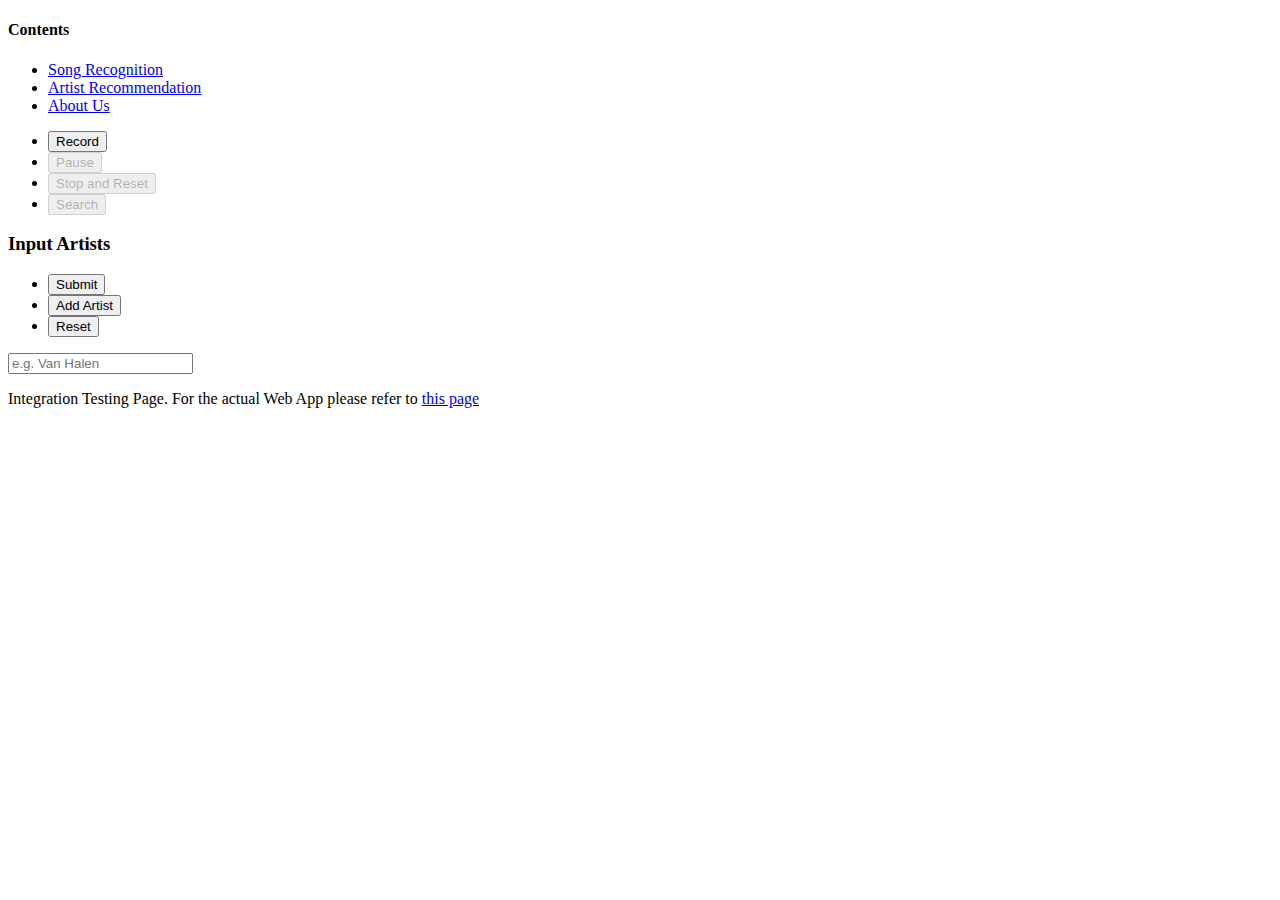
<file: index.html>
<!DOCTYPE HTML>
<!--
	Modified from
	Ethereal by HTML5 UP
-->
<html>
	<head>
		<title>VT Musica Integration Testing Page</title>
		<meta charset="utf-8" />
		<meta name="viewport" content="width=device-width, initial-scale=1, user-scalable=no" />

		<!-- Favicons -->
		<link rel="apple-touch-icon" sizes="57x57" href="images/icons/apple-icon-57x57.png">
		<link rel="apple-touch-icon" sizes="60x60" href="images/icons/apple-icon-60x60.png">
		<link rel="apple-touch-icon" sizes="72x72" href="images/icons/apple-icon-72x72.png">
		<link rel="apple-touch-icon" sizes="76x76" href="images/icons/apple-icon-76x76.png">
		<link rel="apple-touch-icon" sizes="114x114" href="images/icons/apple-icon-114x114.png">
		<link rel="apple-touch-icon" sizes="120x120" href="images/icons/apple-icon-120x120.png">
		<link rel="apple-touch-icon" sizes="144x144" href="images/icons/apple-icon-144x144.png">
		<link rel="apple-touch-icon" sizes="152x152" href="images/icons/apple-icon-152x152.png">
		<link rel="apple-touch-icon" sizes="180x180" href="images/icons/apple-icon-180x180.png">
		<link rel="icon" type="image/png" sizes="192x192"  href="images/icons/android-icon-192x192.png">
		<link rel="icon" type="image/png" sizes="32x32" href="images/icons/favicon-32x32.png">
		<link rel="icon" type="image/png" sizes="96x96" href="images/icons/favicon-96x96.png">
		<link rel="icon" type="image/png" sizes="16x16" href="images/icons/favicon-16x16.png">
		<link rel="manifest" href="images/icons/manifest.json">
		<meta name="msapplication-TileColor" content="#ffffff">
		<meta name="msapplication-TileImage" content="images/icons/ms-icon-144x144.png">
		<meta name="theme-color" content="#ffffff">
	</head>
	<body>
		<div>
			<h4>Contents</h4>
			<ul class="alt">
				<li><a href="#recognition" id="recognitionSection">Song Recognition</a></li>
				<li><a href="#recommendation" id="recommendationSection">Artist Recommendation</a></li>
				<li><a href="#about">About Us</a></li>
			</ul>
		</div>

		<div class="inner" data-type="mp3">
			<!-- Output -->
			<h3 id="match" style="display: none;">Your Match:</h3>
			<!-- Recording Options -->
			<ul class="actions">
				<li><button id="record" class="button">Record</button></li>
				<li><button class="button disabled one" id="pause" disabled>Pause</button></li>
				<li><button class="button disabled one" id="stop" disabled>Stop and Reset</button></li>
				<li><button class="button disabled one" id="search" disabled>Search</button></li>
			</ul>
		</div>

		<div>
			<h3 class="major">Input Artists</h3>
			<form id="recommendationForm" method="post">
				<ul class="actions">
					<li><input type="submit" value="Submit" class="special color2" /></li>
					<li><button id="addArtist" type="button" class="button">Add Artist</button></li>
					<li><input id="reset" type="reset" value="Reset" /></li>
				</ul>
				<div class="field" id="field">
					<input type="text" name="artist-0" id="artist-0" value="" placeholder="e.g. Van Halen" />
				</div>
			</form>
			<h3 id="recommendationMatch" style="display: none;">We Recommend</h3>
		</div>

		<p>Integration Testing Page. For the actual Web App please refer to <a href="final.html">this page</a></p>

		<!-- Appended at end of page to improve loading -->
			<!-- Variable stating that this is a test environment -->
		<script>
			var isTest = true;
		</script>
			<!-- JQuery -->
		<script src="assets/js/jquery.min.js"></script>
			<!-- Main -->
		<!-- <script src="assets/js/skel.min.js"></script> -->
		<!-- <script src="assets/js/main.js"></script> -->
			<!-- Dynamic Form Input -->
		<script src="assets/js/form.js"></script>
			<!-- Microphone Capture -->
		<script src="assets/js/audio/recorder.js"></script>
		<script src="assets/js/audio/Fr.voice.js"></script>
		<script src="assets/js/audio/app.js"></script>
	</body>
</html>
</file>
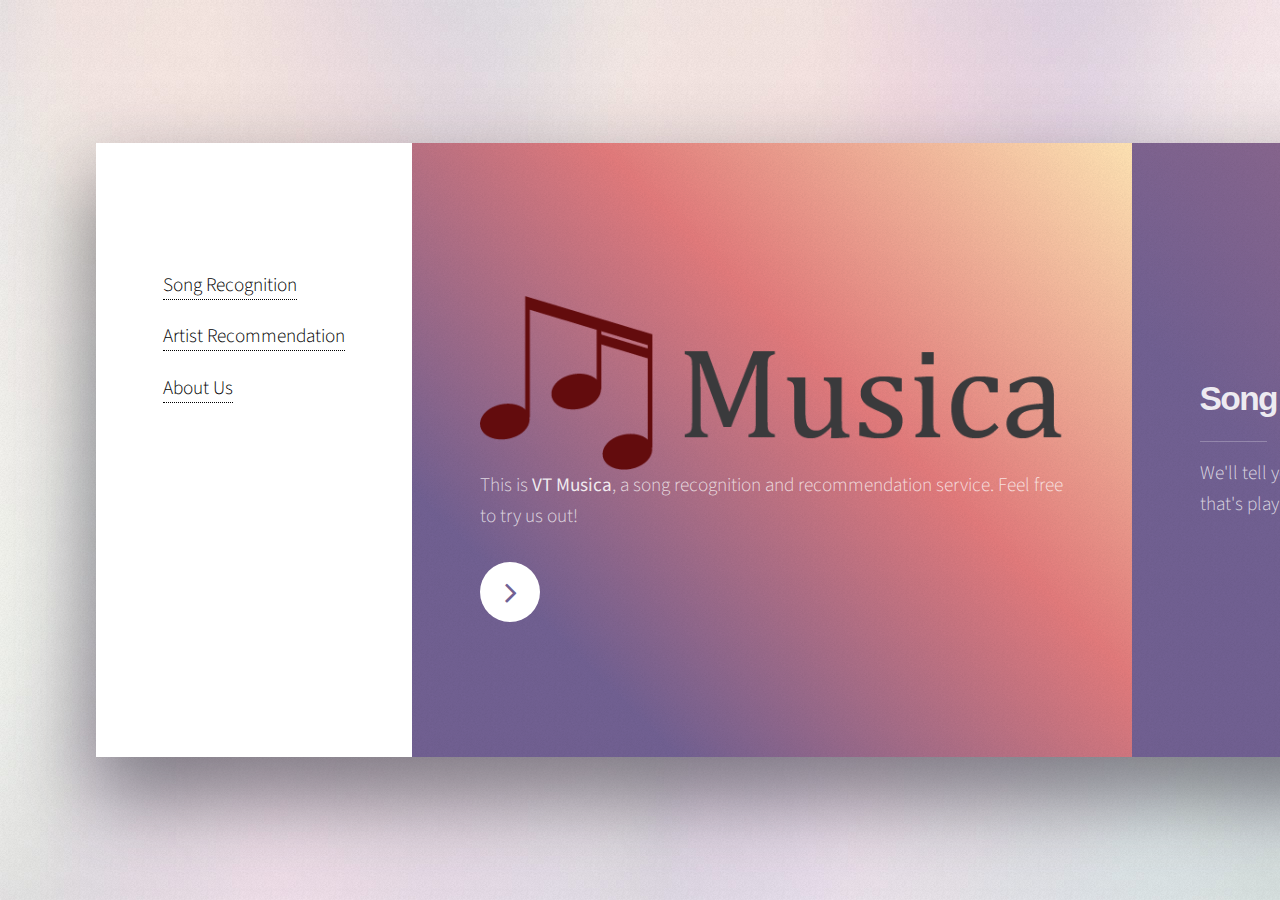
<file: final.html>
<!DOCTYPE HTML>
<!--
	Modified from
	Ethereal by HTML5 UP
-->
<html>
	<head>
		<title>VT Musica</title>
		<meta charset="utf-8" />
		<meta name="viewport" content="width=device-width, initial-scale=1, user-scalable=no" />

		<!-- Main Stylesheets -->
		<link rel="stylesheet" href="assets/css/main.css" />
		<link rel="stylesheet" href="assets/css/style.css" />
		<noscript><link rel="stylesheet" href="assets/css/noscript.css" /></noscript>

		<!-- Favicons -->
		<link rel="apple-touch-icon" sizes="57x57" href="images/icons/apple-icon-57x57.png">
		<link rel="apple-touch-icon" sizes="60x60" href="images/icons/apple-icon-60x60.png">
		<link rel="apple-touch-icon" sizes="72x72" href="images/icons/apple-icon-72x72.png">
		<link rel="apple-touch-icon" sizes="76x76" href="images/icons/apple-icon-76x76.png">
		<link rel="apple-touch-icon" sizes="114x114" href="images/icons/apple-icon-114x114.png">
		<link rel="apple-touch-icon" sizes="120x120" href="images/icons/apple-icon-120x120.png">
		<link rel="apple-touch-icon" sizes="144x144" href="images/icons/apple-icon-144x144.png">
		<link rel="apple-touch-icon" sizes="152x152" href="images/icons/apple-icon-152x152.png">
		<link rel="apple-touch-icon" sizes="180x180" href="images/icons/apple-icon-180x180.png">
		<link rel="icon" type="image/png" sizes="192x192"  href="images/icons/android-icon-192x192.png">
		<link rel="icon" type="image/png" sizes="32x32" href="images/icons/favicon-32x32.png">
		<link rel="icon" type="image/png" sizes="96x96" href="images/icons/favicon-96x96.png">
		<link rel="icon" type="image/png" sizes="16x16" href="images/icons/favicon-16x16.png">
		<link rel="manifest" href="images/icons/manifest.json">
		<meta name="msapplication-TileColor" content="#ffffff">
		<meta name="msapplication-TileImage" content="images/icons/ms-icon-144x144.png">
		<meta name="theme-color" content="#ffffff">
	</head>
	<body>
		<!-- Page Wrapper -->
		<div id="page-wrapper">

		<!-- Wrapper -->
			<div id="wrapper">

				<!-- Panel (Banner) -->
				<section class="panel banner right">
					<div class="content color0 span-3-75">
						<img src="images/musica_logo.png" width="100%" height="auto">
						<p><!--[-->This is <strong>VT Musica</strong>, a song recognition and recommendation service. Feel free to try us out!<!--]--></p>
						<ul class="actions">
							<li><a href="#recognition" class="button special color1 circle icon fa-angle-right">Next</a></li>
						</ul>
					</div>
					<div class="inner columns aligned table-of-contents">
						<div class="span-1-95" data-position="25% 25%">
							<h4>Contents</h4>
							<ul class="alt">
								<li></li>
								<li><a href="#recognition" id="recognitionSection">Song Recognition</a></li>
								<li><a href="#recommendation" id="recommendationSection">Artist Recommendation</a></li>
								<li><a href="#about">About Us</a></li>
							</ul>
						</div>
					</div>
				</section>

				<!-- Panel -->
				<section id="recognition" class="panel color1">
					<div class="intro joined">
						<h2 class="major">Song Recognition</h2>
						<p>We'll tell you the song and artist that's playing.</p>
					</div>
					<div class="inner" data-type="mp3">
						<!-- Recording Options -->
						<ul class="actions">
							<li><a id="record" class="button icon fa-microphone">Record</a></li>
							<li><a class="button disabled one" id="pause">Pause</a></li>
							<li><a class="button disabled one" id="stop">Stop and Reset</a></li>
							<li><a class="button disabled one" id="search">Search</a></li>
						</ul>
						<canvas id="level" height="200" width="500"></canvas>
						<h3 id="match" style="display: none;">Your Match:</h3>
					</div>
				</section>

				<!-- Panel -->
				<section id="recommendation" class="panel color2-alt">
					<div class="intro color2">
						<h2 class="major">Artist Recommendation</h2>
						<p>We'll find you some artists based off of the ones you like.</p>
					</div>
					<div class="inner columns aligned">
						<div class="span-4-5">
							<h3 class="major">Input Artists</h3>
							<form id="recommendationForm" method="post">
								<div class="field" id="field">
									<input type="text" name="artist-0" id="artist-0" value="" placeholder="e.g. Van Halen" />
								</div>
								<ul class="actions">
									<li><input type="submit" value="Submit" class="special color2" /></li>
<!-- 									<li><a id="addArtist" type="button" class="button icon fa-plus">Add Artist</a></li> -->
									<li><input id="reset" type="reset" value="Reset" /></li>
								</ul>
							</form>
							<h3 id="recommendationMatch" style="display: none;">We Recommend</h3>
							<div id="recommendationSpinner" class="spinner" style="display: none;">
							  <div class="double-bounce1"></div>
							  <div class="double-bounce2"></div>
							</div>
						</div>
					</div>
				</section>

				<!-- Panel -->
				<section id="about" class="panel color4-alt">
					<div class="intro color4">
						<h2 class="major">About Us</h2>
						<p>VT Musica is a song recognition and recommendation software. Use this application to discover music and artists, as well as contribute to our ever-growing database of songs for identification!</p>
					</div>
					<div class="inner columns divided">
						<div class="span-1-25">

							<h4>More Information</h4>

							<ul class="contact-icons color4">
								<li class="icon fa-file-text"><a href="https://github.com/ldevr3t2/docker_container">Documentation for Dockerizing</a></li>
								<li class="icon fa-github"><a href="https://github.com/ldevr3t2/team_testing/tree/master/testing_videos">Testing + Videos</a></li>
							</ul>

						</div>
					</div>
				</section>

			<!-- Copyright -->
				<div class="copyright">&copy; VT Musica, Ldevr3t2.github.io</div>

			</div>

		</div>

		<!-- Appended at end of page to improve loading -->
		<!-- Variable stating that this is NOT a test environment -->
		<script>
			var isTest = false;
		</script>

			<!-- JQuery -->
		<script src="assets/js/jquery.min.js"></script>
			<!-- Main -->
		<script src="assets/js/skel.min.js"></script>
		<script src="assets/js/main.js"></script>
			<!-- Dynamic Form Input -->
		<script src="assets/js/form.js"></script>
			<!-- Microphone Capture -->
		<script src="assets/js/audio/recorder.js"></script>
		<script src="assets/js/audio/Fr.voice.js"></script>
		<script src="assets/js/audio/app.js"></script>
	</body>
</html>
</file>
<file: assets/css/style.css>
/* Additional styling for add-ons such as the table of contents and loading spinner */

.table-of-contents {
	background-color: white;
	color: black;
}

/* loading spinner */
.spinner {
  width: 40px;
  height: 40px;

  position: relative;
  margin: 100px auto;
}

.double-bounce1, .double-bounce2 {
  width: 100%;
  height: 100%;
  border-radius: 50%;
  background-color: #333;
  opacity: 0.6;
  position: absolute;
  top: 0;
  left: 0;
  
  -webkit-animation: sk-bounce 2.0s infinite ease-in-out;
  animation: sk-bounce 2.0s infinite ease-in-out;
}

.double-bounce2 {
  -webkit-animation-delay: -1.0s;
  animation-delay: -1.0s;
}

@-webkit-keyframes sk-bounce {
  0%, 100% { -webkit-transform: scale(0.0) }
  50% { -webkit-transform: scale(1.0) }
}

@keyframes sk-bounce {
  0%, 100% { 
    transform: scale(0.0);
    -webkit-transform: scale(0.0);
  } 50% { 
    transform: scale(1.0);
    -webkit-transform: scale(1.0);
  }
}
</file>
<file: assets/css/noscript.css>
/*
	Ethereal by HTML5 UP
	html5up.net | @ajlkn
	Free for personal and commercial use under the CCA 3.0 license (html5up.net/license)
*/

/* Page */

	body {
		overflow-x: scroll;
	}
</file>
<file: assets/css/main.css>
@import url(font-awesome.min.css);
@import url("https://fonts.googleapis.com/css?family=Source+Sans+Pro:300,400,300i,400i");

/*
	Ethereal by HTML5 UP
	html5up.net | @ajlkn
	Free for personal and commercial use under the CCA 3.0 license (html5up.net/license)
*/

/* Reset */

	html, body, div, span, applet, object, iframe, h1, h2, h3, h4, h5, h6, p, blockquote, pre, a, abbr, acronym, address, big, cite, code, del, dfn, em, img, ins, kbd, q, s, samp, small, strike, strong, sub, sup, tt, var, b, u, i, center, dl, dt, dd, ol, ul, li, fieldset, form, label, legend, table, caption, tbody, tfoot, thead, tr, th, td, article, aside, canvas, details, embed, figure, figcaption, footer, header, hgroup, menu, nav, output, ruby, section, summary, time, mark, audio, video {
		margin: 0;
		padding: 0;
		border: 0;
		font-size: 100%;
		font: inherit;
		vertical-align: baseline;
	}

	article, aside, details, figcaption, figure, footer, header, hgroup, menu, nav, section {
		display: block;
	}

	body {
		line-height: 1;
	}

	ol, ul {
		list-style: none;
	}

	blockquote, q {
		quotes: none;
	}

	blockquote:before, blockquote:after, q:before, q:after {
		content: '';
		content: none;
	}

	table {
		border-collapse: collapse;
		border-spacing: 0;
	}

	body {
		-webkit-text-size-adjust: none;
	}

/* Box Model */

	*, *:before, *:after {
		-moz-box-sizing: border-box;
		-webkit-box-sizing: border-box;
		box-sizing: border-box;
	}

/* Page */

	@-moz-keyframes load-spinner {
		0% {
			-moz-transform: rotate(0deg);
			-webkit-transform: rotate(0deg);
			-ms-transform: rotate(0deg);
			transform: rotate(0deg);
		}

		100% {
			-moz-transform: rotate(360deg);
			-webkit-transform: rotate(360deg);
			-ms-transform: rotate(360deg);
			transform: rotate(360deg);
		}
	}

	@-webkit-keyframes load-spinner {
		0% {
			-moz-transform: rotate(0deg);
			-webkit-transform: rotate(0deg);
			-ms-transform: rotate(0deg);
			transform: rotate(0deg);
		}

		100% {
			-moz-transform: rotate(360deg);
			-webkit-transform: rotate(360deg);
			-ms-transform: rotate(360deg);
			transform: rotate(360deg);
		}
	}

	@-ms-keyframes load-spinner {
		0% {
			-moz-transform: rotate(0deg);
			-webkit-transform: rotate(0deg);
			-ms-transform: rotate(0deg);
			transform: rotate(0deg);
		}

		100% {
			-moz-transform: rotate(360deg);
			-webkit-transform: rotate(360deg);
			-ms-transform: rotate(360deg);
			transform: rotate(360deg);
		}
	}

	@keyframes load-spinner {
		0% {
			-moz-transform: rotate(0deg);
			-webkit-transform: rotate(0deg);
			-ms-transform: rotate(0deg);
			transform: rotate(0deg);
		}

		100% {
			-moz-transform: rotate(360deg);
			-webkit-transform: rotate(360deg);
			-ms-transform: rotate(360deg);
			transform: rotate(360deg);
		}
	}

	@-ms-viewport {
		width: device-width;
	}

	html {
		width: 100%;
		height: 100%;
	}

	body {
		display: -moz-flex;
		display: -webkit-flex;
		display: -ms-flex;
		display: flex;
		-moz-align-items: center;
		-webkit-align-items: center;
		-ms-align-items: center;
		align-items: center;
		-moz-justify-content: -moz-flex-start;
		-webkit-justify-content: -webkit-flex-start;
		-ms-justify-content: -ms-flex-start;
		justify-content: flex-start;
		-ms-overflow-style: scrollbar;
		width: 100%;
		height: 100%;
		min-height: 30rem;
		overflow: hidden;
	}

		body:before {
			-moz-animation: load-spinner 1s infinite linear;
			-webkit-animation: load-spinner 1s infinite linear;
			-ms-animation: load-spinner 1s infinite linear;
			animation: load-spinner 1s infinite linear;
			-moz-transition: opacity 0.25s ease;
			-webkit-transition: opacity 0.25s ease;
			-ms-transition: opacity 0.25s ease;
			transition: opacity 0.25s ease;
			-moz-transition-delay: 0s;
			-webkit-transition-delay: 0s;
			-ms-transition-delay: 0s;
			transition-delay: 0s;
			-moz-pointer-events: none;
			-webkit-pointer-events: none;
			-ms-pointer-events: none;
			pointer-events: none;
			content: '';
			display: block;
			position: absolute;
			top: 50%;
			left: 50%;
			width: 4rem;
			height: 4rem;
			margin: -2rem 0 0 -2rem;
			background-image: url("data:image/svg+xml;charset=utf8,%3Csvg xmlns='http://www.w3.org/2000/svg' xmlns:xlink='http://www.w3.org/1999/xlink' width='96px' height='96px' viewBox='0 0 96 96' zoomAndPan='disable'%3E%3Cstyle%3Ecircle %7Bfill: transparent%3B stroke: %232e2b37%3B stroke-width: 1.5px%3B %7D%3C/style%3E%3Cdefs%3E%3CclipPath id='corner'%3E%3Cpolygon points='0,0 48,0 48,48 96,48 96,96 0,96' /%3E%3C/clipPath%3E%3C/defs%3E%3Cg clip-path='url(%23corner)'%3E%3Ccircle cx='48' cy='48' r='32'/%3E%3C/g%3E%3C/svg%3E");
			background-position: center;
			background-repeat: no-repeat;
			background-size: 4rem;
			opacity: 0;
		}

		body:after {
			-moz-pointer-events: none;
			-webkit-pointer-events: none;
			-ms-pointer-events: none;
			pointer-events: none;
			content: '';
			display: block;
			position: fixed;
			top: 0;
			left: 0;
			width: 100%;
			height: 100%;
			z-index: -1;
			background-attachment: fixed;
			background-color: #e1e6e1;
			background-image: url("../../images/overlay.png"), url("../../images/bg.jpg");
			background-repeat: repeat, repeat-x;
			background-size: 128px 128px, cover;
		}

		body.is-loading *, body.is-loading *:before, body.is-loading *:after {
			-moz-animation: none !important;
			-webkit-animation: none !important;
			-ms-animation: none !important;
			animation: none !important;
			-moz-transition: none !important;
			-webkit-transition: none !important;
			-ms-transition: none !important;
			transition: none !important;
		}

		body.is-loading:before {
			-moz-transition: opacity 1s ease;
			-webkit-transition: opacity 1s ease;
			-ms-transition: opacity 1s ease;
			transition: opacity 1s ease;
			-moz-transition-delay: 0.75s;
			-webkit-transition-delay: 0.75s;
			-ms-transition-delay: 0.75s;
			transition-delay: 0.75s;
			opacity: 0.25;
		}

	@media screen and (max-width: 736px) {

		html {
			height: auto;
		}

		body {
			height: auto;
			overflow-x: hidden;
			overflow-y: auto;
		}

	}

	@media screen and (max-width: 480px) {

		html, body {
			min-width: 320px;
		}

	}

/* Typography */

	html {
		font-size: 18pt;
		font-size: 1vmax;
	}

		@media screen and (max-width: 1680px) {

			html {
				font-size: 12pt;
				font-size: 1.1vmax;
			}

		}

		@media screen and (max-width: 1280px) {

			html {
				font-size: 11pt;
				font-size: 1.5vmax;
			}

		}

	body, input, select, textarea {
		color: rgba(255, 255, 255, 0.75);
		font-family: "Source Sans Pro", Helvetica, sans-serif;
		font-size: 1rem;
		font-weight: 300;
		line-height: 1.65;
	}

	a {
		-moz-transition: color 0.2s ease-in-out, border-bottom-color 0.2s ease-in-out;
		-webkit-transition: color 0.2s ease-in-out, border-bottom-color 0.2s ease-in-out;
		-ms-transition: color 0.2s ease-in-out, border-bottom-color 0.2s ease-in-out;
		transition: color 0.2s ease-in-out, border-bottom-color 0.2s ease-in-out;
		color: inherit;
		border-bottom: dotted 1px;
		text-decoration: none;
	}

		a:hover {
			border-bottom-color: transparent;
			color: #ffe4b4;
		}

	strong, b {
		color: rgba(255, 255, 255, 0.875);
		font-weight: 400;
	}

	em, i {
		font-style: italic;
	}

	p {
		margin: 0 0 1.5rem 0;
	}

		body.is-ie p {
			width: 100%;
		}

	h1, h2, h3, h4, h5, h6 {
		color: rgba(255, 255, 255, 0.875);
		font-family: Arial, Helvetica, sans-serif;
		font-weight: 700;
		line-height: 1.3;
		margin: 0 0 0.75rem 0;
		letter-spacing: -0.05em;
	}

		h1 a, h2 a, h3 a, h4 a, h5 a, h6 a {
			color: inherit;
			text-decoration: none;
		}

	h1.major, h2.major, h3.major {
		position: relative;
	}

		h1.major:after, h2.major:after, h3.major:after {
			content: '';
			position: absolute;
			left: 0;
			width: 3.5rem;
			height: 0.1rem;
			background-color: rgba(255, 255, 255, 0.25);
		}

	h1 {
		font-size: 3rem;
		line-height: 1.2;
	}

		h1.major {
			margin: 0 0 2.625rem 0;
		}

			h1.major:after {
				bottom: -1.325rem;
			}

	h2 {
		font-size: 1.75rem;
		line-height: 1.2;
	}

		h2.major {
			margin: 0 0 1.9875rem 0;
		}

			h2.major:after {
				bottom: -1.2rem;
			}

	h3 {
		font-size: 1.325rem;
	}

		h3.major {
			margin: 0 0 1.875rem 0;
		}

			h3.major:after {
				bottom: -0.75rem;
			}

	h4 {
		font-size: 1rem;
	}

	h5 {
		font-size: 0.9rem;
	}

	h6 {
		font-size: 0.7rem;
	}

	sub {
		font-size: 0.8rem;
		position: relative;
		top: 0.5rem;
	}

	sup {
		font-size: 0.8rem;
		position: relative;
		top: -0.5rem;
	}

	blockquote {
		border-left: solid 0.25rem rgba(255, 255, 255, 0.25);
		font-style: italic;
		margin: 0 0 1.5rem 0;
		padding: 0.375rem 0 0.375rem 1.5rem;
	}

	code {
		background: rgba(255, 255, 255, 0.075);
		border-radius: 0.25rem;
		font-family: "Courier New", monospace;
		font-size: 0.8rem;
		margin: 0 0.25rem;
		padding: 0.25rem 0.65rem;
	}

	pre {
		-webkit-overflow-scrolling: touch;
		font-family: "Courier New", monospace;
		font-size: 0.8rem;
		margin: 0 0 1.5rem 0;
		white-space: pre-wrap;
	}

		pre code {
			display: block;
			line-height: 1.625;
			padding: 1rem 1.5rem;
			overflow-x: auto;
			margin: 0;
		}

	hr {
		border: 0;
		border-bottom: solid 2px rgba(255, 255, 255, 0.25);
		margin: 1.875rem 0;
	}

	.align-left {
		text-align: left;
	}

	.align-center {
		text-align: center;
	}

	.align-right {
		text-align: right;
	}

	@media screen and (max-width: 736px) {

		html {
			font-size: 12pt;
		}

		h1 {
			font-size: 2.25rem;
			line-height: 1.2;
		}

			h1.major {
				margin: 0 0 2.625rem 0;
			}

				h1.major:after {
					bottom: -1.325rem;
				}

		h2 {
			font-size: 1.5rem;
			line-height: 1.2;
		}

			h2.major {
				margin: 0 0 1.9875rem 0;
			}

				h2.major:after {
					bottom: -1.2rem;
				}

		h3 {
			font-size: 1rem;
		}

			h3.major {
				margin: 0 0 1.875rem 0;
			}

				h3.major:after {
					bottom: -0.75rem;
				}

		h4 {
			font-size: 1rem;
		}

		h5 {
			font-size: 0.9rem;
		}

		h6 {
			font-size: 0.7rem;
		}

		h1 br, h2 br, h3 br, h4 br, h5 br, h6 br {
			display: none;
		}

	}

	@media screen and (max-width: 360px) {

		html {
			font-size: 11pt;
		}

	}

/* Form */

	form {
		display: -moz-flex;
		display: -webkit-flex;
		display: -ms-flex;
		display: flex;
		-moz-flex-wrap: wrap;
		-webkit-flex-wrap: wrap;
		-ms-flex-wrap: wrap;
		flex-wrap: wrap;
		width: calc(100% + 3rem);
		margin: -1.5rem 0 1.5rem -1.5rem;
	}

		form > .field {
			-moz-flex-grow: 0;
			-webkit-flex-grow: 0;
			-ms-flex-grow: 0;
			flex-grow: 0;
			-moz-flex-shrink: 0;
			-webkit-flex-shrink: 0;
			-ms-flex-shrink: 0;
			flex-shrink: 0;
			padding: 1.5rem 0 0 1.5rem;
			width: calc(100% - 1.5rem);
		}

			form > .field.half {
				width: calc(50% - 0.75rem);
			}

			form > .field.third {
				width: calc(100%/3 - 0.5rem);
			}

			form > .field.quarter {
				width: calc(25% - 0.375rem);
			}

		form > .actions {
			-moz-flex-grow: 0;
			-webkit-flex-grow: 0;
			-ms-flex-grow: 0;
			flex-grow: 0;
			-moz-flex-shrink: 1;
			-webkit-flex-shrink: 1;
			-ms-flex-shrink: 1;
			flex-shrink: 1;
			margin: 1.5rem 0 0 1.5rem;
		}

	label {
		color: rgba(255, 255, 255, 0.875);
		display: block;
		font-family: Arial, Helvetica, sans-serif;
		font-size: 0.8rem;
		font-weight: 700;
		margin: 0 0 0.4875rem 0;
	}

	input[type="text"],
	input[type="password"],
	input[type="email"],
	input[type="tel"],
	select,
	textarea {
		-moz-appearance: none;
		-webkit-appearance: none;
		-ms-appearance: none;
		appearance: none;
		background: transparent;
		border: solid 2px rgba(255, 255, 255, 0.25);
		border-radius: 0.25rem;
		color: inherit;
		display: block;
		outline: 0;
		padding: 0 0.75rem;
		text-decoration: none;
		width: 100%;
	}

		input[type="text"]:invalid,
		input[type="password"]:invalid,
		input[type="email"]:invalid,
		input[type="tel"]:invalid,
		select:invalid,
		textarea:invalid {
			box-shadow: none;
		}

		input[type="text"]:focus,
		input[type="password"]:focus,
		input[type="email"]:focus,
		input[type="tel"]:focus,
		select:focus,
		textarea:focus {
			border-color: #ffe4b4;
		}

	option {
		background-color: rgba(255, 255, 255, 0.875);
		color: #2e2b37;
	}

	.select-wrapper {
		text-decoration: none;
		display: block;
		position: relative;
	}

		.select-wrapper:before {
			-moz-osx-font-smoothing: grayscale;
			-webkit-font-smoothing: antialiased;
			font-family: FontAwesome;
			font-style: normal;
			font-weight: normal;
			text-transform: none !important;
		}

		.select-wrapper:before {
			display: block;
			content: '\f107';
			position: absolute;
			top: 0;
			right: 0;
			width: 2.5rem;
			height: 2.5rem;
			line-height: 2.5rem;
			color: rgba(255, 255, 255, 0.75);
			pointer-events: none;
			text-align: center;
		}

			body.is-ie .select-wrapper:before {
				line-height: 2.5;
			}

		.select-wrapper select::-ms-expand {
			display: none;
		}

	input[type="text"],
	input[type="password"],
	input[type="email"],
	select {
		height: 2.5rem;
	}

	textarea {
		padding: 0.75rem 1rem;
	}

	input[type="checkbox"],
	input[type="radio"] {
		-moz-appearance: none;
		-webkit-appearance: none;
		-ms-appearance: none;
		appearance: none;
		display: block;
		float: left;
		margin-right: -2rem;
		opacity: 0;
		width: 1rem;
		z-index: -1;
	}

		input[type="checkbox"] + label,
		input[type="radio"] + label {
			text-decoration: none;
			position: relative;
			color: rgba(255, 255, 255, 0.75);
			cursor: pointer;
			display: inline-block;
			font-size: 1rem;
			font-weight: 300;
			margin-bottom: 0;
			padding-left: 2.5rem;
			padding-right: 1rem;
		}

			input[type="checkbox"] + label:before,
			input[type="radio"] + label:before {
				-moz-osx-font-smoothing: grayscale;
				-webkit-font-smoothing: antialiased;
				font-family: FontAwesome;
				font-style: normal;
				font-weight: normal;
				text-transform: none !important;
			}

			input[type="checkbox"] + label:before,
			input[type="radio"] + label:before {
				content: '';
				display: inline-block;
				position: absolute;
				top: 0;
				left: 0;
				width: 1.5rem;
				height: 1.5rem;
				line-height: 1.4375rem;
				background: rgba(255, 255, 255, 0.075);
				border: solid 1px rgba(255, 255, 255, 0.25);
				border-radius: 0.25rem;
				color: #2e2b37;
				text-align: center;
			}

				body.is-ie input[type="checkbox"] + label:before, body.is-ie
				input[type="radio"] + label:before {
					line-height: 1.5;
				}

		input[type="checkbox"]:checked + label:before,
		input[type="radio"]:checked + label:before {
			content: '\f00c';
			background: rgba(255, 255, 255, 0.875);
			border-color: rgba(255, 255, 255, 0.875);
		}

		input[type="checkbox"]:focus + label:before,
		input[type="radio"]:focus + label:before {
			border-color: #ffe4b4;
			box-shadow: 0 0 0 1px #ffe4b4;
		}

		input[type="checkbox"]:focus:checked + label:before,
		input[type="radio"]:focus:checked + label:before {
			background: #ffe4b4;
		}

		input[type="checkbox"].color1 + label:before,
		input[type="radio"].color1 + label:before {
			color: #726193;
		}

		input[type="checkbox"].color2 + label:before,
		input[type="radio"].color2 + label:before {
			color: #e37b7c;
		}

		input[type="checkbox"].color3 + label:before,
		input[type="radio"].color3 + label:before {
			color: #ffe4b4;
		}

		input[type="checkbox"].color4 + label:before,
		input[type="radio"].color4 + label:before {
			color: #353865;
		}

	input[type="checkbox"] + label:before {
		border-radius: 0.25rem;
	}

	input[type="radio"] + label:before {
		border-radius: 100%;
	}

	::-webkit-input-placeholder {
		color: rgba(255, 255, 255, 0.5) !important;
		opacity: 1.0;
	}

	:-moz-placeholder {
		color: rgba(255, 255, 255, 0.5) !important;
		opacity: 1.0;
	}

	::-moz-placeholder {
		color: rgba(255, 255, 255, 0.5) !important;
		opacity: 1.0;
	}

	:-ms-input-placeholder {
		color: rgba(255, 255, 255, 0.5) !important;
		opacity: 1.0;
	}

	.formerize-placeholder {
		color: rgba(255, 255, 255, 0.5) !important;
		opacity: 1.0;
	}

	@media screen and (max-width: 736px) {

		form {
			margin: -1.5rem 0 1.5rem 0;
			width: 100%;
		}

			form > .field {
				padding: 1.5rem 0 0 0;
				width: 100% !important;
			}

			form > .actions {
				margin: 1.5rem 0 0 0;
			}

	}

/* Icon */

	.icon {
		text-decoration: none;
		position: relative;
		border-bottom: none;
	}

		.icon:before {
			-moz-osx-font-smoothing: grayscale;
			-webkit-font-smoothing: antialiased;
			font-family: FontAwesome;
			font-style: normal;
			font-weight: normal;
			text-transform: none !important;
		}

		.icon > .label {
			display: none;
		}

/* Image */

	.image {
		display: inline-block;
		position: relative;
		border: 0;
	}

		.image.filtered:after {
			background-image: url("../../images/overlay.png"), linear-gradient(45deg, rgba(114, 97, 147, 0.25) 25%, rgba(227, 123, 124, 0.25) 50%, rgba(255, 228, 180, 0.25));
			background-size: 128px 128px, auto;
			-moz-pointer-events: none;
			-webkit-pointer-events: none;
			-ms-pointer-events: none;
			pointer-events: none;
			content: '';
			position: absolute;
			top: 0;
			left: 0;
			width: 100%;
			height: 100%;
			opacity: 1;
			z-index: 1;
		}

		.image.filtered.tinted:after {
			background-image: url("../../images/overlay.png"), linear-gradient(45deg, rgba(114, 97, 147, 0.25) 25%, rgba(227, 123, 124, 0.25) 50%, rgba(255, 228, 180, 0.25)), linear-gradient(0deg, rgba(0, 0, 0, 0.125), rgba(0, 0, 0, 0.125));
			background-size: 128px 128px, auto, auto;
		}

		.image[data-position] img {
			-moz-object-fit: cover;
			-webkit-object-fit: cover;
			-ms-object-fit: cover;
			object-fit: cover;
			display: block;
			position: absolute;
			top: 0;
			left: 0;
			width: 100%;
			height: 100%;
		}

		.image[data-position="top left"] img {
			-moz-object-position: top left;
			-webkit-object-position: top left;
			-ms-object-position: top left;
			object-position: top left;
		}

		.image[data-position="top"] img {
			-moz-object-position: top;
			-webkit-object-position: top;
			-ms-object-position: top;
			object-position: top;
		}

		.image[data-position="top right"] img {
			-moz-object-position: top right;
			-webkit-object-position: top right;
			-ms-object-position: top right;
			object-position: top right;
		}

		.image[data-position="right"] img {
			-moz-object-position: right;
			-webkit-object-position: right;
			-ms-object-position: right;
			object-position: right;
		}

		.image[data-position="bottom right"] img {
			-moz-object-position: bottom right;
			-webkit-object-position: bottom right;
			-ms-object-position: bottom right;
			object-position: bottom right;
		}

		.image[data-position="bottom"] img {
			-moz-object-position: bottom;
			-webkit-object-position: bottom;
			-ms-object-position: bottom;
			object-position: bottom;
		}

		.image[data-position="bottom left"] img {
			-moz-object-position: bottom left;
			-webkit-object-position: bottom left;
			-ms-object-position: bottom left;
			object-position: bottom left;
		}

		.image[data-position="left"] img {
			-moz-object-position: left;
			-webkit-object-position: left;
			-ms-object-position: left;
			object-position: left;
		}

		.image[data-position="center"] img {
			-moz-object-position: center;
			-webkit-object-position: center;
			-ms-object-position: center;
			object-position: center;
		}

		.image[data-position="25% 25%"] img {
			-moz-object-position: 25% 25%;
			-webkit-object-position: 25% 25%;
			-ms-object-position: 25% 25%;
			object-position: 25% 25%;
		}

		.image[data-position="75% 25%"] img {
			-moz-object-position: 75% 25%;
			-webkit-object-position: 75% 25%;
			-ms-object-position: 75% 25%;
			object-position: 75% 25%;
		}

		.image[data-position="75% 75%"] img {
			-moz-object-position: 75% 75%;
			-webkit-object-position: 75% 75%;
			-ms-object-position: 75% 75%;
			object-position: 75% 75%;
		}

		.image[data-position="25% 75%"] img {
			-moz-object-position: 25% 75%;
			-webkit-object-position: 25% 75%;
			-ms-object-position: 25% 75%;
			object-position: 25% 75%;
		}

		.image img {
			display: block;
		}

		.image.left, .image.right {
			max-width: 40%;
		}

			.image.left img, .image.right img {
				width: 100%;
			}

		.image.left {
			float: left;
			padding: 0 1.5rem 1rem 0;
			top: 0.25rem;
		}

		.image.right {
			float: right;
			padding: 0 0 1rem 1.5rem;
			top: 0.25rem;
		}

		.image.fit {
			display: block;
			margin: 0 0 1.5rem 0;
			width: 100%;
		}

			.image.fit img {
				width: 100%;
			}

		.image.main {
			display: block;
			margin: 0 0 2.25rem 0;
			width: 100%;
		}

			.image.main img {
				width: 100%;
			}

/* List */

	ol {
		list-style: decimal;
		margin: 0 0 1.5rem 0;
		padding-left: 1.25rem;
	}

		ol li {
			padding-left: 0.25rem;
		}

	ul {
		list-style: disc;
		margin: 0 0 1.5rem 0;
		padding-left: 1rem;
	}

		ul li {
			padding-left: 0.5rem;
		}

		ul.alt {
			list-style: none;
			padding-left: 0;
		}

			ul.alt li {
				border-top: solid 1px rgba(255, 255, 255, 0.25);
				padding: 0.5rem 0;
			}

				ul.alt li:first-child {
					border-top: 0;
					padding-top: 0;
				}

		ul.icons {
			cursor: default;
			list-style: none;
			padding-left: 0;
		}

			ul.icons li {
				display: inline-block;
				padding: 0 1rem 0 0;
			}

				ul.icons li:last-child {
					padding-right: 0;
				}

				ul.icons li .icon:before {
					font-size: 1.25em;
				}

		ul.actions {
			cursor: default;
			list-style: none;
			padding-left: 0;
		}

			ul.actions li {
				display: inline-block;
				padding: 0 0.75rem 0 0;
				vertical-align: middle;
			}

				ul.actions li:last-child {
					padding-right: 0;
				}

			ul.actions.small li {
				padding: 0 0.375rem 0 0;
			}

			ul.actions.vertical li {
				display: block;
				padding: 0.75rem 0 0 0;
			}

				ul.actions.vertical li:first-child {
					padding-top: 0;
				}

				ul.actions.vertical li > * {
					margin-bottom: 0;
				}

			ul.actions.vertical.small li {
				padding: 0.375rem 0 0 0;
			}

				ul.actions.vertical.small li:first-child {
					padding-top: 0;
				}

			ul.actions.fit {
				display: table;
				margin-left: -0.75rem;
				padding: 0;
				table-layout: fixed;
				width: calc(100% + 0.75rem);
			}

				ul.actions.fit li {
					display: table-cell;
					padding: 0 0 0 0.75rem;
				}

					ul.actions.fit li > * {
						margin-bottom: 0;
					}

				ul.actions.fit.small {
					margin-left: -0.375rem;
					width: calc(100% + 0.375rem);
				}

					ul.actions.fit.small li {
						padding: 0 0 0 0.375rem;
					}

		ul.contact-icons {
			list-style: none;
			padding-left: 0;
		}

			ul.contact-icons > li {
				margin: 1.25rem 0 0 0;
				padding-left: 0;
			}

				ul.contact-icons > li:before {
					display: inline-block;
					width: 2.25rem;
					height: 2.25rem;
					line-height: 2.25rem;
					border-radius: 2.25rem;
					background-color: white;
					color: #2e2b37;
					cursor: default;
					font-size: 1.125rem;
					margin-right: 1rem;
					text-align: center;
					vertical-align: middle;
				}

					body.is-ie ul.contact-icons > li:before {
						line-height: 2.125;
					}

				ul.contact-icons > li a {
					border-bottom: 0;
				}

			ul.contact-icons.color1 > li:before {
				color: #726193;
			}

			ul.contact-icons.color2 > li:before {
				color: #e37b7c;
			}

			ul.contact-icons.color3 > li:before {
				color: #ffe4b4;
			}

			ul.contact-icons.color4 > li:before {
				color: #353865;
			}

		ul.grid-icons {
			display: -moz-flex;
			display: -webkit-flex;
			display: -ms-flex;
			display: flex;
			-moz-flex-wrap: wrap;
			-webkit-flex-wrap: wrap;
			-ms-flex-wrap: wrap;
			flex-wrap: wrap;
			-moz-justify-content: center;
			-webkit-justify-content: center;
			-ms-justify-content: center;
			justify-content: center;
			list-style: none;
			margin: 0 0 1.5rem 0;
			padding-left: 0;
		}

			ul.grid-icons .icon {
				display: block;
				position: relative;
				width: 100%;
				text-align: center;
			}

				ul.grid-icons .icon:before {
					display: block;
					width: 6rem;
					height: 6rem;
					line-height: 6rem;
					border-radius: 6rem;
					box-shadow: inset 0 0 0 2px rgba(255, 255, 255, 0.25);
					font-size: 2.5rem;
					margin: 0 auto;
					text-align: center;
				}

					body.is-ie ul.grid-icons .icon:before {
						line-height: 2.375;
					}

			ul.grid-icons > li {
				-moz-flex-grow: 0;
				-webkit-flex-grow: 0;
				-ms-flex-grow: 0;
				flex-grow: 0;
				-moz-flex-shrink: 0;
				-webkit-flex-shrink: 0;
				-ms-flex-shrink: 0;
				flex-shrink: 0;
				position: relative;
				margin: 1.5rem 0 0 1.5rem;
				padding-left: 0;
			}

			ul.grid-icons.connected > li:before {
				content: '';
				display: block;
				position: absolute;
				width: 1.5rem;
				height: 2px;
				top: 50%;
				left: -1.5rem;
				background-color: rgba(255, 255, 255, 0.25);
			}

			ul.grid-icons.connected > li:after {
				content: '';
				display: block;
				position: absolute;
				width: 2px;
				height: 1.5rem;
				top: -1.5rem;
				left: 50%;
				background-color: rgba(255, 255, 255, 0.25);
			}

			ul.grid-icons.two {
				width: 14rem;
			}

				ul.grid-icons.two > li:nth-child(-n + 2) {
					margin-top: 0;
				}

					ul.grid-icons.two > li:nth-child(-n + 2):after {
						display: none;
					}

				ul.grid-icons.two > li:nth-child(2n - 1) {
					margin-left: 0;
				}

					ul.grid-icons.two > li:nth-child(2n - 1):before {
						display: none;
					}

			ul.grid-icons.three {
				width: 21.5rem;
			}

				ul.grid-icons.three > li:nth-child(-n + 3) {
					margin-top: 0;
				}

					ul.grid-icons.three > li:nth-child(-n + 3):after {
						display: none;
					}

				ul.grid-icons.three > li:nth-child(3n - 2) {
					margin-left: 0;
				}

					ul.grid-icons.three > li:nth-child(3n - 2):before {
						display: none;
					}

			ul.grid-icons.four {
				width: 29rem;
			}

				ul.grid-icons.four > li:nth-child(-n + 4) {
					margin-top: 0;
				}

					ul.grid-icons.four > li:nth-child(-n + 4):after {
						display: none;
					}

				ul.grid-icons.four > li:nth-child(4n - 3) {
					margin-left: 0;
				}

					ul.grid-icons.four > li:nth-child(4n - 3):before {
						display: none;
					}

	dl {
		margin: 0 0 1.5rem 0;
	}

		dl dt {
			display: block;
			font-weight: 400;
			margin: 0 0 0.75rem 0;
		}

		dl dd {
			margin-left: 1.5rem;
		}

	@media screen and (max-width: 736px) {

		ul.grid-icons {
			-moz-justify-content: -moz-flex-start;
			-webkit-justify-content: -webkit-flex-start;
			-ms-justify-content: -ms-flex-start;
			justify-content: flex-start;
			width: 100% !important;
			margin: -1rem 0 1.5rem -1rem;
		}

			ul.grid-icons .icon:before {
				width: 4.5rem;
				height: 4.5rem;
				line-height: 4.5rem;
				font-size: 1.75rem;
			}

			ul.grid-icons > li {
				margin: 1rem 0 0 1rem !important;
			}

				ul.grid-icons > li:before {
					display: none !important;
				}

				ul.grid-icons > li:after {
					display: none !important;
				}

	}

/* Table */

	.table-wrapper {
		-webkit-overflow-scrolling: touch;
		overflow-x: auto;
	}

	table {
		margin: 0 0 1.5rem 0;
		width: 100%;
	}

		table tbody tr {
			border: solid 1px rgba(255, 255, 255, 0.25);
			border-left: 0;
			border-right: 0;
		}

			table tbody tr:nth-child(2n + 1) {
				background-color: rgba(255, 255, 255, 0.075);
			}

		table td {
			padding: 0.75rem 0.75rem;
		}

		table th {
			color: rgba(255, 255, 255, 0.875);
			font-size: 0.9rem;
			font-weight: 400;
			padding: 0 0.75rem 0.75rem 0.75rem;
			text-align: left;
		}

		table thead {
			border-bottom: solid 2px rgba(255, 255, 255, 0.25);
		}

		table tfoot {
			border-top: solid 2px rgba(255, 255, 255, 0.25);
		}

		table.alt {
			border-collapse: separate;
		}

			table.alt tbody tr td {
				border: solid 1px rgba(255, 255, 255, 0.25);
				border-left-width: 0;
				border-top-width: 0;
			}

				table.alt tbody tr td:first-child {
					border-left-width: 1px;
				}

			table.alt tbody tr:first-child td {
				border-top-width: 1px;
			}

			table.alt thead {
				border-bottom: 0;
			}

			table.alt tfoot {
				border-top: 0;
			}

/* Button */

	input[type="submit"],
	input[type="reset"],
	input[type="button"],
	button,
	.button {
		-moz-appearance: none;
		-webkit-appearance: none;
		-ms-appearance: none;
		appearance: none;
		-moz-transition: background-color 0.2s ease-in-out, box-shadow 0.2s ease-in-out, color 0.2s ease-in-out;
		-webkit-transition: background-color 0.2s ease-in-out, box-shadow 0.2s ease-in-out, color 0.2s ease-in-out;
		-ms-transition: background-color 0.2s ease-in-out, box-shadow 0.2s ease-in-out, color 0.2s ease-in-out;
		transition: background-color 0.2s ease-in-out, box-shadow 0.2s ease-in-out, color 0.2s ease-in-out;
		background-color: transparent;
		border: 0;
		border-radius: 0.25rem;
		box-shadow: inset 0 0 0 2px rgba(255, 255, 255, 0.25);
		color: rgba(255, 255, 255, 0.875) !important;
		cursor: pointer;
		display: inline-block;
		font-family: Arial, Helvetica, sans-serif;
		font-size: 0.6rem;
		font-weight: 700;
		height: 2.75rem;
		letter-spacing: 0.15rem;
		line-height: 2.75rem;
		padding: 0 1.5rem 0 1.65rem;
		text-align: center;
		text-decoration: none;
		text-transform: uppercase;
		white-space: nowrap;
	}

		input[type="submit"]:hover,
		input[type="reset"]:hover,
		input[type="button"]:hover,
		button:hover,
		.button:hover {
			box-shadow: inset 0 0 0 2px #ffe4b4;
			color: #ffe4b4 !important;
		}

		input[type="submit"]:active,
		input[type="reset"]:active,
		input[type="button"]:active,
		button:active,
		.button:active {
			background-color: rgba(255, 228, 180, 0.125);
		}

		input[type="submit"].icon:before,
		input[type="reset"].icon:before,
		input[type="button"].icon:before,
		button.icon:before,
		.button.icon:before {
			display: inline-block;
			position: relative;
			top: -0.075rem;
			vertical-align: middle;
			font-size: 0.8rem;
			margin: 0 0.375rem 0 -0.325rem;
		}

		input[type="submit"].icon.circle,
		input[type="reset"].icon.circle,
		input[type="button"].icon.circle,
		button.icon.circle,
		.button.icon.circle {
			position: relative;
			width: 3.125rem;
			height: 3.125rem;
			line-height: 3.125rem;
			text-indent: 3.125rem;
			border-radius: 100%;
			overflow: hidden;
			padding: 0;
			letter-spacing: 0;
		}

			input[type="submit"].icon.circle:before,
			input[type="reset"].icon.circle:before,
			input[type="button"].icon.circle:before,
			button.icon.circle:before,
			.button.icon.circle:before {
				display: block;
				position: absolute;
				top: 0;
				left: 0;
				width: inherit;
				height: inherit;
				font-size: 1.25rem;
				line-height: inherit;
				margin: 0;
				text-indent: 0;
			}

			input[type="submit"].icon.circle.fa-angle-left:before,
			input[type="reset"].icon.circle.fa-angle-left:before,
			input[type="button"].icon.circle.fa-angle-left:before,
			button.icon.circle.fa-angle-left:before,
			.button.icon.circle.fa-angle-left:before {
				position: relative;
				left: -0.1rem;
				font-size: 1.75rem;
			}

			input[type="submit"].icon.circle.fa-angle-right:before,
			input[type="reset"].icon.circle.fa-angle-right:before,
			input[type="button"].icon.circle.fa-angle-right:before,
			button.icon.circle.fa-angle-right:before,
			.button.icon.circle.fa-angle-right:before {
				position: relative;
				left: 0.1rem;
				font-size: 1.75rem;
			}

		input[type="submit"].fit,
		input[type="reset"].fit,
		input[type="button"].fit,
		button.fit,
		.button.fit {
			display: block;
			margin: 0 0 0.75rem 0;
			width: 100%;
		}

		input[type="submit"].small,
		input[type="reset"].small,
		input[type="button"].small,
		button.small,
		.button.small {
			font-size: 0.4rem;
			height: 1.875rem;
			line-height: 1.875rem;
			padding: 0 1.25rem 0 1.4rem;
		}

		input[type="submit"].large,
		input[type="reset"].large,
		input[type="button"].large,
		button.large,
		.button.large {
			font-size: 0.8rem;
			height: 3.3125rem;
			line-height: 3.3125rem;
			padding: 0 2rem 0 2.15rem;
		}

		input[type="submit"].special,
		input[type="reset"].special,
		input[type="button"].special,
		button.special,
		.button.special {
			background-color: white;
			box-shadow: none;
			color: #2e2b37 !important;
		}

			input[type="submit"].special.color1,
			input[type="reset"].special.color1,
			input[type="button"].special.color1,
			button.special.color1,
			.button.special.color1 {
				color: #726193 !important;
			}

			input[type="submit"].special.color2,
			input[type="reset"].special.color2,
			input[type="button"].special.color2,
			button.special.color2,
			.button.special.color2 {
				color: #e37b7c !important;
			}

			input[type="submit"].special.color3,
			input[type="reset"].special.color3,
			input[type="button"].special.color3,
			button.special.color3,
			.button.special.color3 {
				color: #ffe4b4 !important;
			}

			input[type="submit"].special.color4,
			input[type="reset"].special.color4,
			input[type="button"].special.color4,
			button.special.color4,
			.button.special.color4 {
				color: #353865 !important;
			}

			input[type="submit"].special:hover,
			input[type="reset"].special:hover,
			input[type="button"].special:hover,
			button.special:hover,
			.button.special:hover {
				background-color: #ffe4b4;
			}

			input[type="submit"].special:active,
			input[type="reset"].special:active,
			input[type="button"].special:active,
			button.special:active,
			.button.special:active {
				background-color: #fdd997;
			}

		input[type="submit"].disabled, input[type="submit"]:disabled,
		input[type="reset"].disabled,
		input[type="reset"]:disabled,
		input[type="button"].disabled,
		input[type="button"]:disabled,
		button.disabled,
		button:disabled,
		.button.disabled,
		.button:disabled {
			-moz-pointer-events: none;
			-webkit-pointer-events: none;
			-ms-pointer-events: none;
			pointer-events: none;
			cursor: default;
			opacity: 0.5;
		}

/* Gallery */

	@-moz-keyframes gallery-modal-spinner {
		0% {
			-moz-transform: rotate(0deg);
			-webkit-transform: rotate(0deg);
			-ms-transform: rotate(0deg);
			transform: rotate(0deg);
		}

		100% {
			-moz-transform: rotate(360deg);
			-webkit-transform: rotate(360deg);
			-ms-transform: rotate(360deg);
			transform: rotate(360deg);
		}
	}

	@-webkit-keyframes gallery-modal-spinner {
		0% {
			-moz-transform: rotate(0deg);
			-webkit-transform: rotate(0deg);
			-ms-transform: rotate(0deg);
			transform: rotate(0deg);
		}

		100% {
			-moz-transform: rotate(360deg);
			-webkit-transform: rotate(360deg);
			-ms-transform: rotate(360deg);
			transform: rotate(360deg);
		}
	}

	@-ms-keyframes gallery-modal-spinner {
		0% {
			-moz-transform: rotate(0deg);
			-webkit-transform: rotate(0deg);
			-ms-transform: rotate(0deg);
			transform: rotate(0deg);
		}

		100% {
			-moz-transform: rotate(360deg);
			-webkit-transform: rotate(360deg);
			-ms-transform: rotate(360deg);
			transform: rotate(360deg);
		}
	}

	@keyframes gallery-modal-spinner {
		0% {
			-moz-transform: rotate(0deg);
			-webkit-transform: rotate(0deg);
			-ms-transform: rotate(0deg);
			transform: rotate(0deg);
		}

		100% {
			-moz-transform: rotate(360deg);
			-webkit-transform: rotate(360deg);
			-ms-transform: rotate(360deg);
			transform: rotate(360deg);
		}
	}

	.gallery {
		-moz-align-items: stretch;
		-webkit-align-items: stretch;
		-ms-align-items: stretch;
		align-items: stretch;
		display: -moz-flex;
		display: -webkit-flex;
		display: -ms-flex;
		display: flex;
		height: 100%;
	}

		.gallery > * {
			width: 20rem;
			height: 100%;
		}

		.gallery .image {
			display: block;
			position: relative;
			border-bottom: 0;
			overflow: hidden;
		}

			.gallery .image img {
				-moz-transition: -moz-transform 0.2s ease-in-out;
				-webkit-transition: -webkit-transform 0.2s ease-in-out;
				-ms-transition: -ms-transform 0.2s ease-in-out;
				transition: transform 0.2s ease-in-out;
			}

			.gallery .image:after {
				-moz-transition: opacity 0.2s ease-in-out;
				-webkit-transition: opacity 0.2s ease-in-out;
				-ms-transition: opacity 0.2s ease-in-out;
				transition: opacity 0.2s ease-in-out;
			}

			.gallery .image:hover img {
				-moz-transform: scale(1.025);
				-webkit-transform: scale(1.025);
				-ms-transform: scale(1.025);
				transform: scale(1.025);
			}

			.gallery .image:hover:after {
				opacity: 0;
			}

		.gallery .group {
			display: -moz-flex;
			display: -webkit-flex;
			display: -ms-flex;
			display: flex;
			-moz-flex-wrap: wrap;
			-webkit-flex-wrap: wrap;
			-ms-flex-wrap: wrap;
			flex-wrap: wrap;
		}

			.gallery .group > * {
				height: 50%;
			}

		.gallery .modal {
			display: -moz-flex;
			display: -webkit-flex;
			display: -ms-flex;
			display: flex;
			-moz-align-items: center;
			-webkit-align-items: center;
			-ms-align-items: center;
			align-items: center;
			-moz-justify-content: center;
			-webkit-justify-content: center;
			-ms-justify-content: center;
			justify-content: center;
			-moz-pointer-events: none;
			-webkit-pointer-events: none;
			-ms-pointer-events: none;
			pointer-events: none;
			-moz-user-select: none;
			-webkit-user-select: none;
			-ms-user-select: none;
			user-select: none;
			-moz-transition: opacity 0.5s ease, visibility 0.5s, z-index 0.5s;
			-webkit-transition: opacity 0.5s ease, visibility 0.5s, z-index 0.5s;
			-ms-transition: opacity 0.5s ease, visibility 0.5s, z-index 0.5s;
			transition: opacity 0.5s ease, visibility 0.5s, z-index 0.5s;
			-webkit-tap-highlight-color: transparent;
			position: fixed;
			top: 0;
			left: 0;
			width: 100%;
			height: 100%;
			background-color: rgba(46, 43, 55, 0.875);
			opacity: 0;
			outline: 0;
			visibility: none;
			z-index: 0;
		}

			.gallery .modal:before {
				-moz-animation: gallery-modal-spinner 1s infinite linear;
				-webkit-animation: gallery-modal-spinner 1s infinite linear;
				-ms-animation: gallery-modal-spinner 1s infinite linear;
				animation: gallery-modal-spinner 1s infinite linear;
				-moz-transition: opacity 0.25s ease;
				-webkit-transition: opacity 0.25s ease;
				-ms-transition: opacity 0.25s ease;
				transition: opacity 0.25s ease;
				-moz-transition-delay: 0.5s;
				-webkit-transition-delay: 0.5s;
				-ms-transition-delay: 0.5s;
				transition-delay: 0.5s;
				content: '';
				display: block;
				position: absolute;
				top: 50%;
				left: 50%;
				width: 4rem;
				height: 4rem;
				margin: -2rem 0 0 -2rem;
				background-image: url("data:image/svg+xml;charset=utf8,%3Csvg xmlns='http://www.w3.org/2000/svg' xmlns:xlink='http://www.w3.org/1999/xlink' width='96px' height='96px' viewBox='0 0 96 96' zoomAndPan='disable'%3E%3Cstyle%3Ecircle %7Bfill: transparent%3B stroke: rgba(255, 255, 255, 0.875)%3B stroke-width: 1.5px%3B %7D%3C/style%3E%3Cdefs%3E%3CclipPath id='corner'%3E%3Cpolygon points='0,0 48,0 48,48 96,48 96,96 0,96' /%3E%3C/clipPath%3E%3C/defs%3E%3Cg clip-path='url(%23corner)'%3E%3Ccircle cx='48' cy='48' r='32'/%3E%3C/g%3E%3C/svg%3E");
				background-position: center;
				background-repeat: no-repeat;
				background-size: 4rem;
				opacity: 0;
			}

			.gallery .modal:after {
				content: '';
				display: block;
				position: absolute;
				top: 0.5rem;
				right: 0.5rem;
				width: 4rem;
				height: 4rem;
				background-image: url("data:image/svg+xml;charset=utf8,%3Csvg xmlns='http://www.w3.org/2000/svg' xmlns:xlink='http://www.w3.org/1999/xlink' width='64px' height='64px' viewBox='0 0 64 64' zoomAndPan='disable'%3E%3Cstyle%3Eline %7Bstroke: rgba(255, 255, 255, 0.875)%3Bstroke-width: 1.5px%3B%7D%3C/style%3E%3Cline x1='20' y1='20' x2='44' y2='44' /%3E%3Cline x1='20' y1='44' x2='44' y2='20' /%3E%3C/svg%3E");
				background-position: center;
				background-repeat: no-repeat;
				background-size: 3rem;
				cursor: pointer;
			}

			.gallery .modal .inner {
				-moz-transform: translateY(0.75rem);
				-webkit-transform: translateY(0.75rem);
				-ms-transform: translateY(0.75rem);
				transform: translateY(0.75rem);
				-moz-transition: opacity 0.25s ease, -moz-transform 0.25s ease;
				-webkit-transition: opacity 0.25s ease, -webkit-transform 0.25s ease;
				-ms-transition: opacity 0.25s ease, -ms-transform 0.25s ease;
				transition: opacity 0.25s ease, transform 0.25s ease;
				opacity: 0;
			}

				.gallery .modal .inner img {
					display: block;
					max-width: 90vw;
					max-height: 85vh;
					box-shadow: 0 1rem 3rem 0 rgba(0, 0, 0, 0.35);
				}

			.gallery .modal.visible {
				-moz-pointer-events: auto;
				-webkit-pointer-events: auto;
				-ms-pointer-events: auto;
				pointer-events: auto;
				opacity: 1;
				visibility: visible;
				z-index: 11000;
			}

				.gallery .modal.visible:before {
					opacity: 1;
				}

			.gallery .modal.loaded .inner {
				-moz-transform: translateY(0);
				-webkit-transform: translateY(0);
				-ms-transform: translateY(0);
				transform: translateY(0);
				-moz-transition: opacity 0.5s ease, -moz-transform 0.5s ease;
				-webkit-transition: opacity 0.5s ease, -webkit-transform 0.5s ease;
				-ms-transition: opacity 0.5s ease, -ms-transform 0.5s ease;
				transition: opacity 0.5s ease, transform 0.5s ease;
				opacity: 1;
			}

			.gallery .modal.loaded:before {
				-moz-transition-delay: 0s;
				-webkit-transition-delay: 0s;
				-ms-transition-delay: 0s;
				transition-delay: 0s;
				opacity: 0;
			}

	@media screen and (max-width: 980px) {

		.gallery .modal .inner img {
			max-width: 100vw;
		}

	}

	@media screen and (max-width: 736px) {

		.gallery {
			-moz-flex-direction: column;
			-webkit-flex-direction: column;
			-ms-flex-direction: column;
			flex-direction: column;
			height: auto;
		}

			.gallery > * {
				height: auto;
				width: 100%;
			}

			.gallery .image {
				width: 100%;
				height: 40rem;
			}

			.gallery .group .span-0-25 {
				width: 8.33333%;
			}

			.gallery .group .span-0-5 {
				width: 16.66666%;
			}

			.gallery .group .span-0-75 {
				width: 25%;
			}

			.gallery .group .span-1 {
				width: 33.33333%;
			}

			.gallery .group .span-1-25 {
				width: 41.66666%;
			}

			.gallery .group .span-1-5 {
				width: 50%;
			}

			.gallery .group .span-1-75 {
				width: 58.33333%;
			}

			.gallery .group .span-2 {
				width: 66.66666%;
			}

			.gallery .group .span-2-25 {
				width: 74.99999%;
			}

			.gallery .group .span-2-5 {
				width: 83.33332%;
			}

			.gallery .group .span-2-75 {
				width: 91.66666%;
			}

			.gallery .group .span-3 {
				width: 99.99999%;
			}

			.gallery .group .span-3-25 {
				width: 108.33332%;
			}

			.gallery .group .span-3-5 {
				width: 116.66666%;
			}

			.gallery .group .span-3-75 {
				width: 124.99999%;
			}

			.gallery .group .span-4 {
				width: 133.33332%;
			}

			.gallery .group .span-4-25 {
				width: 141.66665%;
			}

			.gallery .group .span-4-5 {
				width: 149.99998%;
			}

			.gallery .group .span-4-75 {
				width: 158.33332%;
			}

			.gallery .group .span-5 {
				width: 166.66665%;
			}

			.gallery .group .span-5-25 {
				width: 174.99998%;
			}

			.gallery .group .span-5-5 {
				width: 183.33331%;
			}

			.gallery .group .span-5-75 {
				width: 191.66665%;
			}

			.gallery .group .span-6 {
				width: 199.99998%;
			}

			.gallery .group .span-6-25 {
				width: 208.33331%;
			}

			.gallery .group .span-6-5 {
				width: 216.66665%;
			}

			.gallery .group .span-6-75 {
				width: 224.99998%;
			}

			.gallery .group .span-7 {
				width: 233.33331%;
			}

			.gallery .group .span-7-25 {
				width: 241.66664%;
			}

			.gallery .group .span-7-5 {
				width: 249.99997%;
			}

			.gallery .group .span-7-75 {
				width: 258.33331%;
			}

			.gallery .group .span-8 {
				width: 266.66664%;
			}

			.gallery .group .span-8-25 {
				width: 274.99997%;
			}

			.gallery .group .span-8-5 {
				width: 283.33331%;
			}

			.gallery .group .span-8-75 {
				width: 291.66664%;
			}

			.gallery .group .span-9 {
				width: 299.99997%;
			}

			.gallery .group .span-9-25 {
				width: 308.3333%;
			}

			.gallery .group .span-9-5 {
				width: 316.66664%;
			}

			.gallery .group .span-9-75 {
				width: 324.99997%;
			}

			.gallery .group .span-10 {
				width: 333.3333%;
			}

			.gallery .group .image {
				height: 20rem;
			}

	}

	@media screen and (max-width: 480px) {

		.gallery .image {
			height: 30rem;
		}

		.gallery .group .image {
			height: 12.5rem;
		}

	}

/* Panel */

	.panel {
		display: -moz-flex;
		display: -webkit-flex;
		display: -ms-flex;
		display: flex;
		-moz-flex-grow: 0;
		-webkit-flex-grow: 0;
		-ms-flex-grow: 0;
		flex-grow: 0;
		-moz-flex-shrink: 0;
		-webkit-flex-shrink: 0;
		-ms-flex-shrink: 0;
		flex-shrink: 0;
		-moz-justify-content: center;
		-webkit-justify-content: center;
		-ms-justify-content: center;
		justify-content: center;
		-moz-align-items: stretch;
		-webkit-align-items: stretch;
		-ms-align-items: stretch;
		align-items: stretch;
		height: 100%;
		overflow-x: hidden;
		overflow-y: auto;
	}

		.panel > * {
			position: relative;
			min-width: 10rem;
		}

			.panel > *.color0 {
				background-image: url("../../images/overlay.png"), linear-gradient(45deg, #726193 20%, #e37b7c 60%, #ffe4b4);
				background-size: 128px 128px, auto;
			}

			.panel > *.color1 {
				background-image: url("../../images/overlay.png"), linear-gradient(45deg, rgba(114, 97, 147, 0.25) 25%, rgba(227, 123, 124, 0.25) 50%, rgba(255, 228, 180, 0.25));
				background-size: 128px 128px, auto;
				background-color: #726193;
			}

			.panel > *.color2 {
				background-image: url("../../images/overlay.png"), linear-gradient(45deg, rgba(114, 97, 147, 0.25) 25%, rgba(227, 123, 124, 0.25) 50%, rgba(255, 228, 180, 0.25));
				background-size: 128px 128px, auto;
				background-color: #e37b7c;
			}

			.panel > *.color3 {
				background-image: url("../../images/overlay.png"), linear-gradient(45deg, rgba(114, 97, 147, 0.25) 25%, rgba(227, 123, 124, 0.25) 50%, rgba(255, 228, 180, 0.25));
				background-size: 128px 128px, auto;
				background-color: #ffe4b4;
			}

			.panel > *.color4 {
				background-image: url("../../images/overlay.png"), linear-gradient(45deg, rgba(114, 97, 147, 0.25) 25%, rgba(227, 123, 124, 0.25) 50%, rgba(255, 228, 180, 0.25));
				background-size: 128px 128px, auto;
				background-color: #353865;
			}

			.panel > *.color1-alt {
				background-image: url("../../images/overlay.png"), linear-gradient(45deg, rgba(114, 97, 147, 0.175) 25%, rgba(227, 123, 124, 0.175) 50%, rgba(255, 228, 180, 0.175));
				background-size: 128px 128px, auto;
				background-color: #6c5e86;
			}

			.panel > *.color2-alt {
				background-image: url("../../images/overlay.png"), linear-gradient(45deg, rgba(114, 97, 147, 0.175) 25%, rgba(227, 123, 124, 0.175) 50%, rgba(255, 228, 180, 0.175));
				background-size: 128px 128px, auto;
				background-color: #de7172;
			}

			.panel > *.color3-alt {
				background-image: url("../../images/overlay.png"), linear-gradient(45deg, rgba(114, 97, 147, 0.175) 25%, rgba(227, 123, 124, 0.175) 50%, rgba(255, 228, 180, 0.175));
				background-size: 128px 128px, auto;
				background-color: #fedea6;
			}

			.panel > *.color4-alt {
				background-image: url("../../images/overlay.png"), linear-gradient(45deg, rgba(114, 97, 147, 0.175) 25%, rgba(227, 123, 124, 0.175) 50%, rgba(255, 228, 180, 0.175));
				background-size: 128px 128px, auto;
				background-color: #323459;
			}

		.panel > .intro {
			padding: 3.5rem 3.5rem 2rem 3.5rem ;
			display: -moz-flex;
			display: -webkit-flex;
			display: -ms-flex;
			display: flex;
			-moz-flex-grow: 0;
			-webkit-flex-grow: 0;
			-ms-flex-grow: 0;
			flex-grow: 0;
			-moz-flex-shrink: 0;
			-webkit-flex-shrink: 0;
			-ms-flex-shrink: 0;
			flex-shrink: 0;
			-moz-justify-content: center;
			-webkit-justify-content: center;
			-ms-justify-content: center;
			justify-content: center;
			-moz-align-items: -moz-flex-start;
			-webkit-align-items: -webkit-flex-start;
			-ms-align-items: -ms-flex-start;
			align-items: flex-start;
			-moz-flex-direction: column;
			-webkit-flex-direction: column;
			-ms-flex-direction: column;
			flex-direction: column;
			width: 22rem;
		}

			.panel > .intro.joined {
				width: 18.5rem;
				padding-right: 0;
			}

				.panel > .intro.joined + .inner {
					padding-left: 2.625rem;
				}

		.panel > .inner {
			padding: 3.5rem 3.5rem 2rem 3.5rem ;
			display: -moz-flex;
			display: -webkit-flex;
			display: -ms-flex;
			display: flex;
			-moz-flex-grow: 1;
			-webkit-flex-grow: 1;
			-ms-flex-grow: 1;
			flex-grow: 1;
			-moz-flex-shrink: 1;
			-webkit-flex-shrink: 1;
			-ms-flex-shrink: 1;
			flex-shrink: 1;
			-moz-justify-content: center;
			-webkit-justify-content: center;
			-ms-justify-content: center;
			justify-content: center;
			-moz-align-items: -moz-flex-start;
			-webkit-align-items: -webkit-flex-start;
			-ms-align-items: -ms-flex-start;
			align-items: flex-start;
			-moz-flex-direction: column;
			-webkit-flex-direction: column;
			-ms-flex-direction: column;
			flex-direction: column;
			position: relative;
			width: 100%;
		}

			.panel > .inner.columns {
				display: -moz-flex;
				display: -webkit-flex;
				display: -ms-flex;
				display: flex;
				-moz-justify-content: center;
				-webkit-justify-content: center;
				-ms-justify-content: center;
				justify-content: center;
				-moz-align-items: center;
				-webkit-align-items: center;
				-ms-align-items: center;
				align-items: center;
				-moz-flex-direction: row;
				-webkit-flex-direction: row;
				-ms-flex-direction: row;
				flex-direction: row;
			}

				.panel > .inner.columns > * {
					-moz-flex-grow: 0;
					-webkit-flex-grow: 0;
					-ms-flex-grow: 0;
					flex-grow: 0;
					-moz-flex-shrink: 0;
					-webkit-flex-shrink: 0;
					-ms-flex-shrink: 0;
					flex-shrink: 0;
					margin-left: 3.5rem;
				}

				.panel > .inner.columns > :first-child {
					margin-left: 0;
				}

				.panel > .inner.columns.divided > * {
					margin-left: 7rem;
				}

					.panel > .inner.columns.divided > *:before {
						content: '';
						position: absolute;
						top: 3.5rem;
						width: 2px;
						height: calc(100% - 7rem);
						margin-left: -3.5rem;
						background-color: rgba(255, 255, 255, 0.25);
					}

				.panel > .inner.columns.divided > :first-child {
					margin-left: 0;
				}

					.panel > .inner.columns.divided > :first-child:before {
						display: none;
					}

				.panel > .inner.columns.aligned {
					-moz-align-items: -moz-flex-start;
					-webkit-align-items: -webkit-flex-start;
					-ms-align-items: -ms-flex-start;
					align-items: flex-start;
				}

		.panel .span-0-25 {
			width: 2.5rem;
		}

		.panel .span-0-5 {
			width: 5rem;
		}

		.panel .span-0-75 {
			width: 7.5rem;
		}

		.panel .span-1 {
			width: 10rem;
		}

		.panel .span-1-25 {
			width: 12.5rem;
		}

		.panel .span-1-5 {
			width: 15rem;
		}

		.panel .span-1-75 {
			width: 17.5rem;
		}

		.panel .span-2 {
			width: 20rem;
		}

		.panel .span-2-25 {
			width: 22.5rem;
		}

		.panel .span-2-5 {
			width: 25rem;
		}

		.panel .span-2-75 {
			width: 27.5rem;
		}

		.panel .span-3 {
			width: 30rem;
		}

		.panel .span-3-25 {
			width: 32.5rem;
		}

		.panel .span-3-5 {
			width: 35rem;
		}

		.panel .span-3-75 {
			width: 37.5rem;
		}

		.panel .span-4 {
			width: 40rem;
		}

		.panel .span-4-25 {
			width: 42.5rem;
		}

		.panel .span-4-5 {
			width: 45rem;
		}

		.panel .span-4-75 {
			width: 47.5rem;
		}

		.panel .span-5 {
			width: 50rem;
		}

		.panel .span-5-25 {
			width: 52.5rem;
		}

		.panel .span-5-5 {
			width: 55rem;
		}

		.panel .span-5-75 {
			width: 57.5rem;
		}

		.panel .span-6 {
			width: 60rem;
		}

		.panel .span-6-25 {
			width: 62.5rem;
		}

		.panel .span-6-5 {
			width: 65rem;
		}

		.panel .span-6-75 {
			width: 67.5rem;
		}

		.panel .span-7 {
			width: 70rem;
		}

		.panel .span-7-25 {
			width: 72.5rem;
		}

		.panel .span-7-5 {
			width: 75rem;
		}

		.panel .span-7-75 {
			width: 77.5rem;
		}

		.panel .span-8 {
			width: 80rem;
		}

		.panel .span-8-25 {
			width: 82.5rem;
		}

		.panel .span-8-5 {
			width: 85rem;
		}

		.panel .span-8-75 {
			width: 87.5rem;
		}

		.panel .span-9 {
			width: 90rem;
		}

		.panel .span-9-25 {
			width: 92.5rem;
		}

		.panel .span-9-5 {
			width: 95rem;
		}

		.panel .span-9-75 {
			width: 97.5rem;
		}

		.panel .span-10 {
			width: 100rem;
		}

		.panel.small {
			width: 35rem;
		}

		.panel.medium {
			width: 50rem;
		}

		.panel.large {
			width: 65rem;
		}

		.panel.small .span-0-25, .panel.medium .span-0-25, .panel.large .span-0-25 {
			width: 2.5%;
		}

		.panel.small .span-0-5, .panel.medium .span-0-5, .panel.large .span-0-5 {
			width: 5%;
		}

		.panel.small .span-0-75, .panel.medium .span-0-75, .panel.large .span-0-75 {
			width: 7.5%;
		}

		.panel.small .span-1, .panel.medium .span-1, .panel.large .span-1 {
			width: 10%;
		}

		.panel.small .span-1-25, .panel.medium .span-1-25, .panel.large .span-1-25 {
			width: 12.5%;
		}

		.panel.small .span-1-5, .panel.medium .span-1-5, .panel.large .span-1-5 {
			width: 15%;
		}

		.panel.small .span-1-75, .panel.medium .span-1-75, .panel.large .span-1-75 {
			width: 17.5%;
		}

		.panel.small .span-2, .panel.medium .span-2, .panel.large .span-2 {
			width: 20%;
		}

		.panel.small .span-2-25, .panel.medium .span-2-25, .panel.large .span-2-25 {
			width: 22.5%;
		}

		.panel.small .span-2-5, .panel.medium .span-2-5, .panel.large .span-2-5 {
			width: 25%;
		}

		.panel.small .span-2-75, .panel.medium .span-2-75, .panel.large .span-2-75 {
			width: 27.5%;
		}

		.panel.small .span-3, .panel.medium .span-3, .panel.large .span-3 {
			width: 30%;
		}

		.panel.small .span-3-25, .panel.medium .span-3-25, .panel.large .span-3-25 {
			width: 32.5%;
		}

		.panel.small .span-3-5, .panel.medium .span-3-5, .panel.large .span-3-5 {
			width: 35%;
		}

		.panel.small .span-3-75, .panel.medium .span-3-75, .panel.large .span-3-75 {
			width: 37.5%;
		}

		.panel.small .span-4, .panel.medium .span-4, .panel.large .span-4 {
			width: 40%;
		}

		.panel.small .span-4-25, .panel.medium .span-4-25, .panel.large .span-4-25 {
			width: 42.5%;
		}

		.panel.small .span-4-5, .panel.medium .span-4-5, .panel.large .span-4-5 {
			width: 45%;
		}

		.panel.small .span-4-75, .panel.medium .span-4-75, .panel.large .span-4-75 {
			width: 47.5%;
		}

		.panel.small .span-5, .panel.medium .span-5, .panel.large .span-5 {
			width: 50%;
		}

		.panel.small .span-5-25, .panel.medium .span-5-25, .panel.large .span-5-25 {
			width: 52.5%;
		}

		.panel.small .span-5-5, .panel.medium .span-5-5, .panel.large .span-5-5 {
			width: 55%;
		}

		.panel.small .span-5-75, .panel.medium .span-5-75, .panel.large .span-5-75 {
			width: 57.5%;
		}

		.panel.small .span-6, .panel.medium .span-6, .panel.large .span-6 {
			width: 60%;
		}

		.panel.small .span-6-25, .panel.medium .span-6-25, .panel.large .span-6-25 {
			width: 62.5%;
		}

		.panel.small .span-6-5, .panel.medium .span-6-5, .panel.large .span-6-5 {
			width: 65%;
		}

		.panel.small .span-6-75, .panel.medium .span-6-75, .panel.large .span-6-75 {
			width: 67.5%;
		}

		.panel.small .span-7, .panel.medium .span-7, .panel.large .span-7 {
			width: 70%;
		}

		.panel.small .span-7-25, .panel.medium .span-7-25, .panel.large .span-7-25 {
			width: 72.5%;
		}

		.panel.small .span-7-5, .panel.medium .span-7-5, .panel.large .span-7-5 {
			width: 75%;
		}

		.panel.small .span-7-75, .panel.medium .span-7-75, .panel.large .span-7-75 {
			width: 77.5%;
		}

		.panel.small .span-8, .panel.medium .span-8, .panel.large .span-8 {
			width: 80%;
		}

		.panel.small .span-8-25, .panel.medium .span-8-25, .panel.large .span-8-25 {
			width: 82.5%;
		}

		.panel.small .span-8-5, .panel.medium .span-8-5, .panel.large .span-8-5 {
			width: 85%;
		}

		.panel.small .span-8-75, .panel.medium .span-8-75, .panel.large .span-8-75 {
			width: 87.5%;
		}

		.panel.small .span-9, .panel.medium .span-9, .panel.large .span-9 {
			width: 90%;
		}

		.panel.small .span-9-25, .panel.medium .span-9-25, .panel.large .span-9-25 {
			width: 92.5%;
		}

		.panel.small .span-9-5, .panel.medium .span-9-5, .panel.large .span-9-5 {
			width: 95%;
		}

		.panel.small .span-9-75, .panel.medium .span-9-75, .panel.large .span-9-75 {
			width: 97.5%;
		}

		.panel.small .span-10, .panel.medium .span-10, .panel.large .span-10 {
			width: 100%;
		}

		.panel.color0 {
			background-image: url("../../images/overlay.png"), linear-gradient(45deg, #726193 20%, #e37b7c 60%, #ffe4b4);
			background-size: 128px 128px, auto;
		}

		.panel.color1 {
			background-image: url("../../images/overlay.png"), linear-gradient(45deg, rgba(114, 97, 147, 0.25) 25%, rgba(227, 123, 124, 0.25) 50%, rgba(255, 228, 180, 0.25));
			background-size: 128px 128px, auto;
			background-color: #726193;
		}

		.panel.color2 {
			background-image: url("../../images/overlay.png"), linear-gradient(45deg, rgba(114, 97, 147, 0.25) 25%, rgba(227, 123, 124, 0.25) 50%, rgba(255, 228, 180, 0.25));
			background-size: 128px 128px, auto;
			background-color: #e37b7c;
		}

		.panel.color3 {
			background-image: url("../../images/overlay.png"), linear-gradient(45deg, rgba(114, 97, 147, 0.25) 25%, rgba(227, 123, 124, 0.25) 50%, rgba(255, 228, 180, 0.25));
			background-size: 128px 128px, auto;
			background-color: #ffe4b4;
		}

		.panel.color4 {
			background-image: url("../../images/overlay.png"), linear-gradient(45deg, rgba(114, 97, 147, 0.25) 25%, rgba(227, 123, 124, 0.25) 50%, rgba(255, 228, 180, 0.25));
			background-size: 128px 128px, auto;
			background-color: #353865;
		}

		.panel.color1-alt {
			background-image: url("../../images/overlay.png"), linear-gradient(45deg, rgba(114, 97, 147, 0.175) 25%, rgba(227, 123, 124, 0.175) 50%, rgba(255, 228, 180, 0.175));
			background-size: 128px 128px, auto;
			background-color: #6c5e86;
		}

		.panel.color2-alt {
			background-image: url("../../images/overlay.png"), linear-gradient(45deg, rgba(114, 97, 147, 0.175) 25%, rgba(227, 123, 124, 0.175) 50%, rgba(255, 228, 180, 0.175));
			background-size: 128px 128px, auto;
			background-color: #de7172;
		}

		.panel.color3-alt {
			background-image: url("../../images/overlay.png"), linear-gradient(45deg, rgba(114, 97, 147, 0.175) 25%, rgba(227, 123, 124, 0.175) 50%, rgba(255, 228, 180, 0.175));
			background-size: 128px 128px, auto;
			background-color: #fedea6;
		}

		.panel.color4-alt {
			background-image: url("../../images/overlay.png"), linear-gradient(45deg, rgba(114, 97, 147, 0.175) 25%, rgba(227, 123, 124, 0.175) 50%, rgba(255, 228, 180, 0.175));
			background-size: 128px 128px, auto;
			background-color: #323459;
		}

	@media screen and (max-width: 736px) {

		.panel {
			-moz-flex-direction: column;
			-webkit-flex-direction: column;
			-ms-flex-direction: column;
			flex-direction: column;
			height: auto;
		}

			.panel > *.color1 {
				background-image: url("../../images/overlay.png"), linear-gradient(135deg, rgba(114, 97, 147, 0.25) 25%, rgba(227, 123, 124, 0.25) 50%, rgba(255, 228, 180, 0.25));
				background-size: 128px 128px, auto;
				background-color: #726193;
			}

			.panel > *.color2 {
				background-image: url("../../images/overlay.png"), linear-gradient(135deg, rgba(114, 97, 147, 0.25) 25%, rgba(227, 123, 124, 0.25) 50%, rgba(255, 228, 180, 0.25));
				background-size: 128px 128px, auto;
				background-color: #e37b7c;
			}

			.panel > *.color3 {
				background-image: url("../../images/overlay.png"), linear-gradient(135deg, rgba(114, 97, 147, 0.25) 25%, rgba(227, 123, 124, 0.25) 50%, rgba(255, 228, 180, 0.25));
				background-size: 128px 128px, auto;
				background-color: #ffe4b4;
			}

			.panel > *.color4 {
				background-image: url("../../images/overlay.png"), linear-gradient(135deg, rgba(114, 97, 147, 0.25) 25%, rgba(227, 123, 124, 0.25) 50%, rgba(255, 228, 180, 0.25));
				background-size: 128px 128px, auto;
				background-color: #353865;
			}

			.panel > *.color1-alt {
				background-image: url("../../images/overlay.png"), linear-gradient(135deg, rgba(114, 97, 147, 0.175) 25%, rgba(227, 123, 124, 0.175) 50%, rgba(255, 228, 180, 0.175));
				background-size: 128px 128px, auto;
				background-color: #6c5e86;
			}

			.panel > *.color2-alt {
				background-image: url("../../images/overlay.png"), linear-gradient(135deg, rgba(114, 97, 147, 0.175) 25%, rgba(227, 123, 124, 0.175) 50%, rgba(255, 228, 180, 0.175));
				background-size: 128px 128px, auto;
				background-color: #de7172;
			}

			.panel > *.color3-alt {
				background-image: url("../../images/overlay.png"), linear-gradient(135deg, rgba(114, 97, 147, 0.175) 25%, rgba(227, 123, 124, 0.175) 50%, rgba(255, 228, 180, 0.175));
				background-size: 128px 128px, auto;
				background-color: #fedea6;
			}

			.panel > *.color4-alt {
				background-image: url("../../images/overlay.png"), linear-gradient(135deg, rgba(114, 97, 147, 0.175) 25%, rgba(227, 123, 124, 0.175) 50%, rgba(255, 228, 180, 0.175));
				background-size: 128px 128px, auto;
				background-color: #323459;
			}

			.panel > .intro {
				padding: 2.8875rem 1.75rem 1.3875rem 1.75rem ;
				width: 100% !important;
			}

				.panel > .intro.joined {
					padding-bottom: 0;
					padding-right: 1.75rem;
				}

					.panel > .intro.joined + .inner {
						padding-top: 0;
						padding-left: 1.75rem;
					}

			.panel > .inner {
				padding: 2.8875rem 1.75rem 1.3875rem 1.75rem ;
			}

				.panel > .inner.columns {
					-moz-flex-direction: column;
					-webkit-flex-direction: column;
					-ms-flex-direction: column;
					flex-direction: column;
				}

					.panel > .inner.columns > * {
						margin-left: 0;
						margin-top: 0;
					}

					.panel > .inner.columns > :first-child {
						margin-top: 0;
					}

					.panel > .inner.columns.divided > * {
						margin-left: 0;
						margin-top: 3.5rem;
					}

						.panel > .inner.columns.divided > *:before {
							content: '';
							position: absolute;
							top: auto;
							left: 1.75rem;
							width: calc(100% - 3.5rem);
							height: 2px;
							margin-left: 0;
							margin-top: -1.75rem;
						}

					.panel > .inner.columns.divided > :first-child {
						margin-top: 0;
					}

			.panel .span-0-25 {
				width: 100%;
			}

			.panel .span-0-5 {
				width: 100%;
			}

			.panel .span-0-75 {
				width: 100%;
			}

			.panel .span-1 {
				width: 100%;
			}

			.panel .span-1-25 {
				width: 100%;
			}

			.panel .span-1-5 {
				width: 100%;
			}

			.panel .span-1-75 {
				width: 100%;
			}

			.panel .span-2 {
				width: 100%;
			}

			.panel .span-2-25 {
				width: 100%;
			}

			.panel .span-2-5 {
				width: 100%;
			}

			.panel .span-2-75 {
				width: 100%;
			}

			.panel .span-3 {
				width: 100%;
			}

			.panel .span-3-25 {
				width: 100%;
			}

			.panel .span-3-5 {
				width: 100%;
			}

			.panel .span-3-75 {
				width: 100%;
			}

			.panel .span-4 {
				width: 100%;
			}

			.panel .span-4-25 {
				width: 100%;
			}

			.panel .span-4-5 {
				width: 100%;
			}

			.panel .span-4-75 {
				width: 100%;
			}

			.panel .span-5 {
				width: 100%;
			}

			.panel .span-5-25 {
				width: 100%;
			}

			.panel .span-5-5 {
				width: 100%;
			}

			.panel .span-5-75 {
				width: 100%;
			}

			.panel .span-6 {
				width: 100%;
			}

			.panel .span-6-25 {
				width: 100%;
			}

			.panel .span-6-5 {
				width: 100%;
			}

			.panel .span-6-75 {
				width: 100%;
			}

			.panel .span-7 {
				width: 100%;
			}

			.panel .span-7-25 {
				width: 100%;
			}

			.panel .span-7-5 {
				width: 100%;
			}

			.panel .span-7-75 {
				width: 100%;
			}

			.panel .span-8 {
				width: 100%;
			}

			.panel .span-8-25 {
				width: 100%;
			}

			.panel .span-8-5 {
				width: 100%;
			}

			.panel .span-8-75 {
				width: 100%;
			}

			.panel .span-9 {
				width: 100%;
			}

			.panel .span-9-25 {
				width: 100%;
			}

			.panel .span-9-5 {
				width: 100%;
			}

			.panel .span-9-75 {
				width: 100%;
			}

			.panel .span-10 {
				width: 100%;
			}

			.panel.small, .panel.medium, .panel.large {
				width: 100% !important;
			}

				.panel.small .span-0-25, .panel.medium .span-0-25, .panel.large .span-0-25 {
					width: 100%;
				}

				.panel.small .span-0-5, .panel.medium .span-0-5, .panel.large .span-0-5 {
					width: 100%;
				}

				.panel.small .span-0-75, .panel.medium .span-0-75, .panel.large .span-0-75 {
					width: 100%;
				}

				.panel.small .span-1, .panel.medium .span-1, .panel.large .span-1 {
					width: 100%;
				}

				.panel.small .span-1-25, .panel.medium .span-1-25, .panel.large .span-1-25 {
					width: 100%;
				}

				.panel.small .span-1-5, .panel.medium .span-1-5, .panel.large .span-1-5 {
					width: 100%;
				}

				.panel.small .span-1-75, .panel.medium .span-1-75, .panel.large .span-1-75 {
					width: 100%;
				}

				.panel.small .span-2, .panel.medium .span-2, .panel.large .span-2 {
					width: 100%;
				}

				.panel.small .span-2-25, .panel.medium .span-2-25, .panel.large .span-2-25 {
					width: 100%;
				}

				.panel.small .span-2-5, .panel.medium .span-2-5, .panel.large .span-2-5 {
					width: 100%;
				}

				.panel.small .span-2-75, .panel.medium .span-2-75, .panel.large .span-2-75 {
					width: 100%;
				}

				.panel.small .span-3, .panel.medium .span-3, .panel.large .span-3 {
					width: 100%;
				}

				.panel.small .span-3-25, .panel.medium .span-3-25, .panel.large .span-3-25 {
					width: 100%;
				}

				.panel.small .span-3-5, .panel.medium .span-3-5, .panel.large .span-3-5 {
					width: 100%;
				}

				.panel.small .span-3-75, .panel.medium .span-3-75, .panel.large .span-3-75 {
					width: 100%;
				}

				.panel.small .span-4, .panel.medium .span-4, .panel.large .span-4 {
					width: 100%;
				}

				.panel.small .span-4-25, .panel.medium .span-4-25, .panel.large .span-4-25 {
					width: 100%;
				}

				.panel.small .span-4-5, .panel.medium .span-4-5, .panel.large .span-4-5 {
					width: 100%;
				}

				.panel.small .span-4-75, .panel.medium .span-4-75, .panel.large .span-4-75 {
					width: 100%;
				}

				.panel.small .span-5, .panel.medium .span-5, .panel.large .span-5 {
					width: 100%;
				}

				.panel.small .span-5-25, .panel.medium .span-5-25, .panel.large .span-5-25 {
					width: 100%;
				}

				.panel.small .span-5-5, .panel.medium .span-5-5, .panel.large .span-5-5 {
					width: 100%;
				}

				.panel.small .span-5-75, .panel.medium .span-5-75, .panel.large .span-5-75 {
					width: 100%;
				}

				.panel.small .span-6, .panel.medium .span-6, .panel.large .span-6 {
					width: 100%;
				}

				.panel.small .span-6-25, .panel.medium .span-6-25, .panel.large .span-6-25 {
					width: 100%;
				}

				.panel.small .span-6-5, .panel.medium .span-6-5, .panel.large .span-6-5 {
					width: 100%;
				}

				.panel.small .span-6-75, .panel.medium .span-6-75, .panel.large .span-6-75 {
					width: 100%;
				}

				.panel.small .span-7, .panel.medium .span-7, .panel.large .span-7 {
					width: 100%;
				}

				.panel.small .span-7-25, .panel.medium .span-7-25, .panel.large .span-7-25 {
					width: 100%;
				}

				.panel.small .span-7-5, .panel.medium .span-7-5, .panel.large .span-7-5 {
					width: 100%;
				}

				.panel.small .span-7-75, .panel.medium .span-7-75, .panel.large .span-7-75 {
					width: 100%;
				}

				.panel.small .span-8, .panel.medium .span-8, .panel.large .span-8 {
					width: 100%;
				}

				.panel.small .span-8-25, .panel.medium .span-8-25, .panel.large .span-8-25 {
					width: 100%;
				}

				.panel.small .span-8-5, .panel.medium .span-8-5, .panel.large .span-8-5 {
					width: 100%;
				}

				.panel.small .span-8-75, .panel.medium .span-8-75, .panel.large .span-8-75 {
					width: 100%;
				}

				.panel.small .span-9, .panel.medium .span-9, .panel.large .span-9 {
					width: 100%;
				}

				.panel.small .span-9-25, .panel.medium .span-9-25, .panel.large .span-9-25 {
					width: 100%;
				}

				.panel.small .span-9-5, .panel.medium .span-9-5, .panel.large .span-9-5 {
					width: 100%;
				}

				.panel.small .span-9-75, .panel.medium .span-9-75, .panel.large .span-9-75 {
					width: 100%;
				}

				.panel.small .span-10, .panel.medium .span-10, .panel.large .span-10 {
					width: 100%;
				}

			.panel.color1 {
				background-image: url("../../images/overlay.png"), linear-gradient(135deg, rgba(114, 97, 147, 0.25) 25%, rgba(227, 123, 124, 0.25) 50%, rgba(255, 228, 180, 0.25));
				background-size: 128px 128px, auto;
				background-color: #726193;
			}

			.panel.color2 {
				background-image: url("../../images/overlay.png"), linear-gradient(135deg, rgba(114, 97, 147, 0.25) 25%, rgba(227, 123, 124, 0.25) 50%, rgba(255, 228, 180, 0.25));
				background-size: 128px 128px, auto;
				background-color: #e37b7c;
			}

			.panel.color3 {
				background-image: url("../../images/overlay.png"), linear-gradient(135deg, rgba(114, 97, 147, 0.25) 25%, rgba(227, 123, 124, 0.25) 50%, rgba(255, 228, 180, 0.25));
				background-size: 128px 128px, auto;
				background-color: #ffe4b4;
			}

			.panel.color4 {
				background-image: url("../../images/overlay.png"), linear-gradient(135deg, rgba(114, 97, 147, 0.25) 25%, rgba(227, 123, 124, 0.25) 50%, rgba(255, 228, 180, 0.25));
				background-size: 128px 128px, auto;
				background-color: #353865;
			}

			.panel.color1-alt {
				background-image: url("../../images/overlay.png"), linear-gradient(135deg, rgba(114, 97, 147, 0.175) 25%, rgba(227, 123, 124, 0.175) 50%, rgba(255, 228, 180, 0.175));
				background-size: 128px 128px, auto;
				background-color: #6c5e86;
			}

			.panel.color2-alt {
				background-image: url("../../images/overlay.png"), linear-gradient(135deg, rgba(114, 97, 147, 0.175) 25%, rgba(227, 123, 124, 0.175) 50%, rgba(255, 228, 180, 0.175));
				background-size: 128px 128px, auto;
				background-color: #de7172;
			}

			.panel.color3-alt {
				background-image: url("../../images/overlay.png"), linear-gradient(135deg, rgba(114, 97, 147, 0.175) 25%, rgba(227, 123, 124, 0.175) 50%, rgba(255, 228, 180, 0.175));
				background-size: 128px 128px, auto;
				background-color: #fedea6;
			}

			.panel.color4-alt {
				background-image: url("../../images/overlay.png"), linear-gradient(135deg, rgba(114, 97, 147, 0.175) 25%, rgba(227, 123, 124, 0.175) 50%, rgba(255, 228, 180, 0.175));
				background-size: 128px 128px, auto;
				background-color: #323459;
			}

	}

/* Panel (Banner) */

	.panel.banner {
		-moz-align-items: stretch;
		-webkit-align-items: stretch;
		-ms-align-items: stretch;
		align-items: stretch;
	}

		.panel.banner .content {
			padding: 3.5rem 3.5rem 2rem 3.5rem ;
			display: -moz-flex;
			display: -webkit-flex;
			display: -ms-flex;
			display: flex;
			-moz-flex-direction: column;
			-webkit-flex-direction: column;
			-ms-flex-direction: column;
			flex-direction: column;
			-moz-justify-content: center;
			-webkit-justify-content: center;
			-ms-justify-content: center;
			justify-content: center;
			-moz-flex-grow: 0;
			-webkit-flex-grow: 0;
			-ms-flex-grow: 0;
			flex-grow: 0;
			-moz-flex-shrink: 0;
			-webkit-flex-shrink: 0;
			-ms-flex-shrink: 0;
			flex-shrink: 0;
		}

			.panel.banner .content > .actions:last-child {
				margin-bottom: 0;
			}

		.panel.banner .image {
			-moz-flex-grow: 0;
			-webkit-flex-grow: 0;
			-ms-flex-grow: 0;
			flex-grow: 0;
			-moz-flex-shrink: 0;
			-webkit-flex-shrink: 0;
			-ms-flex-shrink: 0;
			flex-shrink: 0;
			position: relative;
		}

			.panel.banner .image img {
				-moz-object-fit: cover;
				-webkit-object-fit: cover;
				-ms-object-fit: cover;
				object-fit: cover;
				display: block;
				position: absolute;
				top: 0;
				left: 0;
				width: 100%;
				height: 100%;
			}

		.panel.banner.left {
			-moz-flex-direction: row;
			-webkit-flex-direction: row;
			-ms-flex-direction: row;
			flex-direction: row;
		}

		.panel.banner.right {
			-moz-flex-direction: row-reverse;
			-webkit-flex-direction: row-reverse;
			-ms-flex-direction: row-reverse;
			flex-direction: row-reverse;
		}

	@media screen and (max-width: 736px) {

		.panel.banner .content {
			padding: 2.8875rem 1.75rem 1.3875rem 1.75rem ;
			-moz-flex-basis: 60%;
			-webkit-flex-basis: 60%;
			-ms-flex-basis: 60%;
			flex-basis: 60%;
		}

			.panel.banner .content > .actions:last-child {
				margin-bottom: 1.5rem;
			}

		.panel.banner .image {
			-moz-flex-basis: 40%;
			-webkit-flex-basis: 40%;
			-ms-flex-basis: 40%;
			flex-basis: 40%;
		}

	}

	@media screen and (max-width: 736px) and (orientation: portrait) {

		.panel.banner .content {
			-moz-flex-basis: auto;
			-webkit-flex-basis: auto;
			-ms-flex-basis: auto;
			flex-basis: auto;
		}

		.panel.banner .image {
			-moz-flex-basis: auto;
			-webkit-flex-basis: auto;
			-ms-flex-basis: auto;
			flex-basis: auto;
			height: 18rem;
		}

		.panel.banner.left {
			-moz-flex-direction: column;
			-webkit-flex-direction: column;
			-ms-flex-direction: column;
			flex-direction: column;
		}

		.panel.banner.right {
			-moz-flex-direction: column-reverse;
			-webkit-flex-direction: column-reverse;
			-ms-flex-direction: column-reverse;
			flex-direction: column-reverse;
		}

	}

/* Panel (Spotlight) */

	.panel.spotlight {
		-moz-align-items: stretch;
		-webkit-align-items: stretch;
		-ms-align-items: stretch;
		align-items: stretch;
		position: relative;
	}

		.panel.spotlight > * {
			z-index: 1;
		}

		.panel.spotlight .content {
			display: -moz-flex;
			display: -webkit-flex;
			display: -ms-flex;
			display: flex;
			-moz-flex-direction: column;
			-webkit-flex-direction: column;
			-ms-flex-direction: column;
			flex-direction: column;
			-moz-justify-content: center;
			-webkit-justify-content: center;
			-ms-justify-content: center;
			justify-content: center;
			padding: 3.5rem 3.5rem 2rem 3.5rem ;
		}

		.panel.spotlight .image {
			position: absolute;
			top: 0;
			left: 0;
			width: 100%;
			height: 100%;
			z-index: 0;
		}

			.panel.spotlight .image img {
				-moz-object-fit: cover;
				-webkit-object-fit: cover;
				-ms-object-fit: cover;
				object-fit: cover;
				display: block;
				position: absolute;
				top: 0;
				left: 0;
				width: 100%;
				height: 100%;
			}

		.panel.spotlight.left {
			-moz-justify-content: -moz-flex-start;
			-webkit-justify-content: -webkit-flex-start;
			-ms-justify-content: -ms-flex-start;
			justify-content: flex-start;
		}

			.panel.spotlight.left .content {
				background-image: linear-gradient(-90deg, transparent 0%, rgba(0, 0, 0, 0.125) 30%, rgba(0, 0, 0, 0.175) 50%);
			}

		.panel.spotlight.right {
			-moz-justify-content: -moz-flex-end;
			-webkit-justify-content: -webkit-flex-end;
			-ms-justify-content: -ms-flex-end;
			justify-content: flex-end;
		}

			.panel.spotlight.right .content {
				background-image: linear-gradient(90deg, transparent 0%, rgba(0, 0, 0, 0.125) 30%, rgba(0, 0, 0, 0.175) 50%);
			}

	@media screen and (max-width: 736px) {

		.panel.spotlight .content {
			padding: 2.8875rem 1.75rem 1.3875rem 1.75rem ;
			-moz-flex-direction: column !important;
			-webkit-flex-direction: column !important;
			-ms-flex-direction: column !important;
			flex-direction: column !important;
			background-image: linear-gradient(0deg, rgba(0, 0, 0, 0.25) 70%, rgba(0, 0, 0, 0.175)) !important;
			min-height: 25rem;
		}

	}

	@media screen and (max-width: 480px) {

		.panel.spotlight .content {
			min-height: 30rem;
		}

	}

/* Page Wrapper */

	#page-wrapper {
		display: -moz-flex;
		display: -webkit-flex;
		display: -ms-flex;
		display: flex;
		-moz-align-items: center;
		-webkit-align-items: center;
		-ms-align-items: center;
		align-items: center;
		-moz-justify-content: -moz-flex-start;
		-webkit-justify-content: -webkit-flex-start;
		-ms-justify-content: -ms-flex-start;
		justify-content: flex-start;
		-moz-flex-grow: 1;
		-webkit-flex-grow: 1;
		-ms-flex-grow: 1;
		flex-grow: 1;
		-moz-flex-shrink: 1;
		-webkit-flex-shrink: 1;
		-ms-flex-shrink: 1;
		flex-shrink: 1;
		height: 100%;
		padding: 5rem;
	}

		@media screen and (orientation: portrait) {

			#page-wrapper {
				padding-left: 2rem;
				padding-right: 2rem;
			}

		}

		@media screen and (min-aspect-ratio: 16 / 7) {

			#page-wrapper {
				padding: 6vh;
			}

		}

		@media screen and (min-aspect-ratio: 16 / 6) {

			#page-wrapper {
				padding: 0;
			}

		}

	@media screen and (max-width: 736px) {

		#page-wrapper {
			height: auto;
			padding: 1rem;
		}

	}

	@media screen and (max-width: 480px) {

		#page-wrapper {
			padding: 0;
		}

	}

/* Wrapper */

	#wrapper {
		display: -moz-flex;
		display: -webkit-flex;
		display: -ms-flex;
		display: flex;
		-moz-flex-direction: row;
		-webkit-flex-direction: row;
		-ms-flex-direction: row;
		flex-direction: row;
		-moz-transition: opacity 1s ease-out, -moz-transform 0.75s ease-out;
		-webkit-transition: opacity 1s ease-out, -webkit-transform 0.75s ease-out;
		-ms-transition: opacity 1s ease-out, -ms-transform 0.75s ease-out;
		transition: opacity 1s ease-out, transform 0.75s ease-out;
		-moz-transition-delay: 0.25s;
		-webkit-transition-delay: 0.25s;
		-ms-transition-delay: 0.25s;
		transition-delay: 0.25s;
		cursor: default;
		position: relative;
		height: 32rem;
		box-shadow: 0 2rem 4rem 0.25rem rgba(46, 43, 55, 0.575);
	}

		#wrapper > .scrollZone {
			position: fixed;
			width: 6rem;
			height: inherit;
			cursor: -moz-grab;
			cursor: -webkit-grab;
			cursor: -ms-grab;
			cursor: grab;
			z-index: 10100;
		}

			#wrapper > .scrollZone.left {
				left: 0;
			}

			#wrapper > .scrollZone.right {
				right: 0;
			}

		#wrapper > .copyright {
			position: absolute;
			bottom: -3rem;
			right: 0;
			font-size: 0.8rem;
			color: rgba(46, 43, 55, 0.375);
			margin-bottom: 0;
		}

			#wrapper > .copyright a:hover {
				color: inherit;
			}

		#wrapper.is-dragging {
			-moz-user-select: none;
			-webkit-user-select: none;
			-ms-user-select: none;
			user-select: none;
			cursor: -moz-grab;
			cursor: -webkit-grab;
			cursor: -ms-grab;
			cursor: grab;
		}

			#wrapper.is-dragging * {
				-moz-user-select: none;
				-webkit-user-select: none;
				-ms-user-select: none;
				user-select: none;
			}

			#wrapper.is-dragging *:not(a, .image) {
				cursor: -moz-grab;
				cursor: -webkit-grab;
				cursor: -ms-grab;
				cursor: grab;
			}

		#wrapper.is-dragged * {
			-moz-pointer-events: none;
			-webkit-pointer-events: none;
			-ms-pointer-events: none;
			pointer-events: none;
		}

		body.is-loading #wrapper {
			-moz-transform: translateX(2rem);
			-webkit-transform: translateX(2rem);
			-ms-transform: translateX(2rem);
			transform: translateX(2rem);
			opacity: 0;
		}

	@media screen and (max-width: 736px) {

		#wrapper {
			-moz-flex-direction: column;
			-webkit-flex-direction: column;
			-ms-flex-direction: column;
			flex-direction: column;
			height: auto;
			margin: 0 0 5rem 0;
			box-shadow: 0 0.25rem 1.5rem 0.25rem rgba(46, 43, 55, 0.5);
		}

			#wrapper > .scrollZone {
				display: none;
			}

			#wrapper > .copyright {
				display: block;
				width: 100%;
				text-align: center;
			}

			body.is-loading #wrapper {
				-moz-transform: translateY(1rem);
				-webkit-transform: translateY(1rem);
				-ms-transform: translateY(1rem);
				transform: translateY(1rem);
			}

	}

	@media screen and (max-width: 480px) {

		#wrapper {
			box-shadow: none;
		}

			body.is-loading #wrapper {
				-moz-transform: none;
				-webkit-transform: none;
				-ms-transform: none;
				transform: none;
			}

	}
</file>
